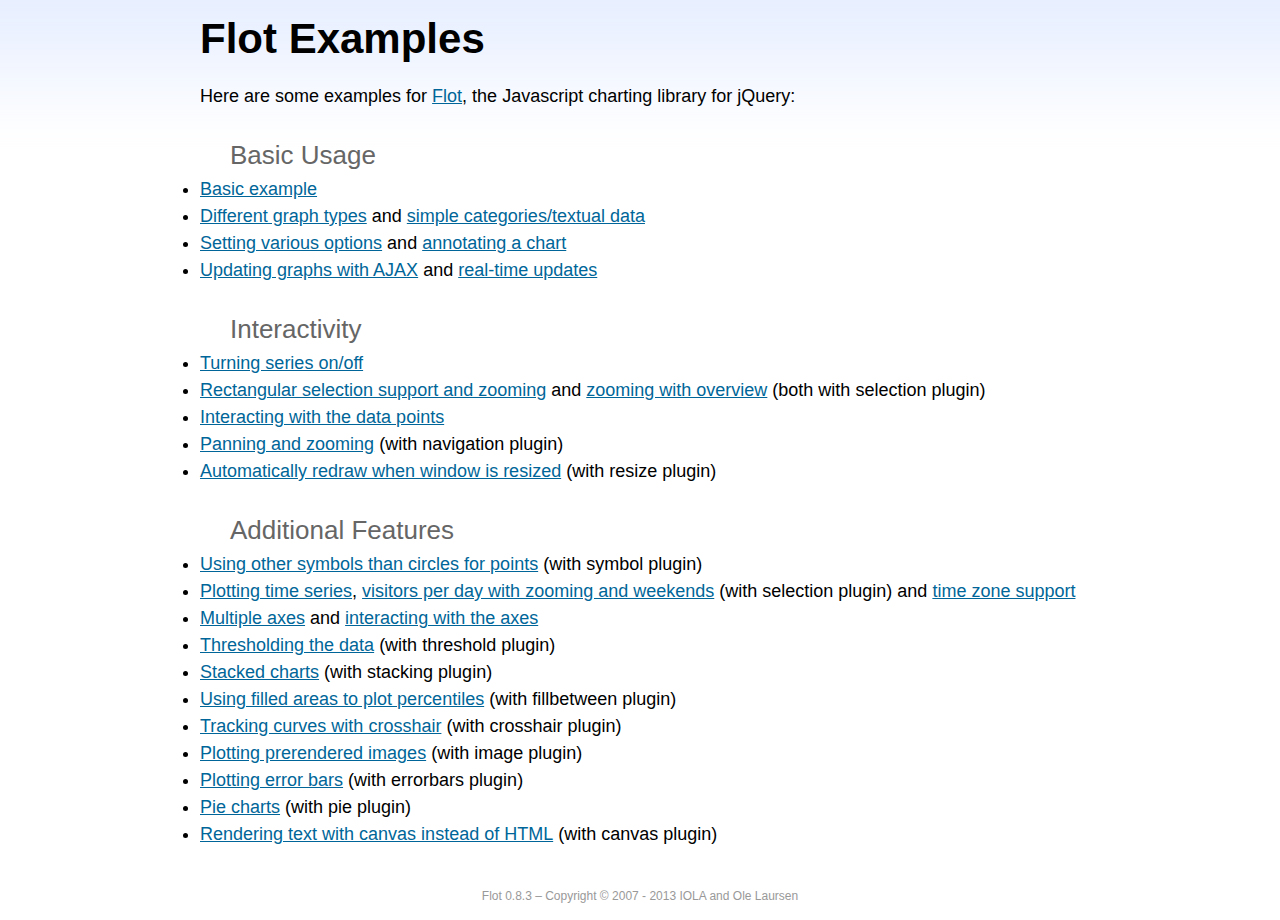
<file: medCV/report/static/libs/flot/examples/index.html>
<!DOCTYPE html PUBLIC "-//W3C//DTD HTML 4.01//EN" "http://www.w3.org/TR/html4/strict.dtd">
<html>
<head>
	<meta http-equiv="Content-Type" content="text/html; charset=utf-8">
	<title>Flot Examples</title>
	<link href="examples.css" rel="stylesheet" type="text/css">
	<style>

	h3 {
		margin-top: 30px;
		margin-bottom: 5px;
	}

	</style>
	<script language="javascript" type="text/javascript" src="../jquery.js"></script>
	<script language="javascript" type="text/javascript" src="../jquery.flot.js"></script>
	<script type="text/javascript">

	$(function() {

		// Add the Flot version string to the footer

		$("#footer").prepend("Flot " + $.plot.version + " &ndash; ");
	});

	</script>
</head>
<body>

	<div id="header">
		<h2>Flot Examples</h2>
	</div>

	<div id="content">

		<p>Here are some examples for <a href="http://www.flotcharts.org">Flot</a>, the Javascript charting library for jQuery:</p>

		<h3>Basic Usage</h3>

		<ul>
			<li><a href="basic-usage/index.html">Basic example</a></li>
			<li><a href="series-types/index.html">Different graph types</a> and <a href="categories/index.html">simple categories/textual data</a></li>
			<li><a href="basic-options/index.html">Setting various options</a> and <a href="annotating/index.html">annotating a chart</a></li>
			<li><a href="ajax/index.html">Updating graphs with AJAX</a> and <a href="realtime/index.html">real-time updates</a></li>
		</ul>

		<h3>Interactivity</h3>

		<ul>
			<li><a href="series-toggle/index.html">Turning series on/off</a></li>
			<li><a href="selection/index.html">Rectangular selection support and zooming</a> and <a href="zooming/index.html">zooming with overview</a> (both with selection plugin)</li>
			<li><a href="interacting/index.html">Interacting with the data points</a></li>
			<li><a href="navigate/index.html">Panning and zooming</a> (with navigation plugin)</li>
			<li><a href="resize/index.html">Automatically redraw when window is resized</a> (with resize plugin)</li>
		</ul>

		<h3>Additional Features</h3>

		<ul>
			<li><a href="symbols/index.html">Using other symbols than circles for points</a> (with symbol plugin)</li>
			<li><a href="axes-time/index.html">Plotting time series</a>, <a href="visitors/index.html">visitors per day with zooming and weekends</a> (with selection plugin) and <a href="axes-time-zones/index.html">time zone support</a></li>
			<li><a href="axes-multiple/index.html">Multiple axes</a> and <a href="axes-interacting/index.html">interacting with the axes</a></li>
			<li><a href="threshold/index.html">Thresholding the data</a> (with threshold plugin)</li>
			<li><a href="stacking/index.html">Stacked charts</a> (with stacking plugin)</li>
			<li><a href="percentiles/index.html">Using filled areas to plot percentiles</a> (with fillbetween plugin)</li>
			<li><a href="tracking/index.html">Tracking curves with crosshair</a> (with crosshair plugin)</li>
			<li><a href="image/index.html">Plotting prerendered images</a> (with image plugin)</li>
			<li><a href="series-errorbars/index.html">Plotting error bars</a> (with errorbars plugin)</li>
			<li><a href="series-pie/index.html">Pie charts</a> (with pie plugin)</li>
			<li><a href="canvas/index.html">Rendering text with canvas instead of HTML</a> (with canvas plugin)</li>
		</ul>

	</div>

	<div id="footer">
		Copyright &copy; 2007 - 2013 IOLA and Ole Laursen
	</div>

</body>
</html>
</file>
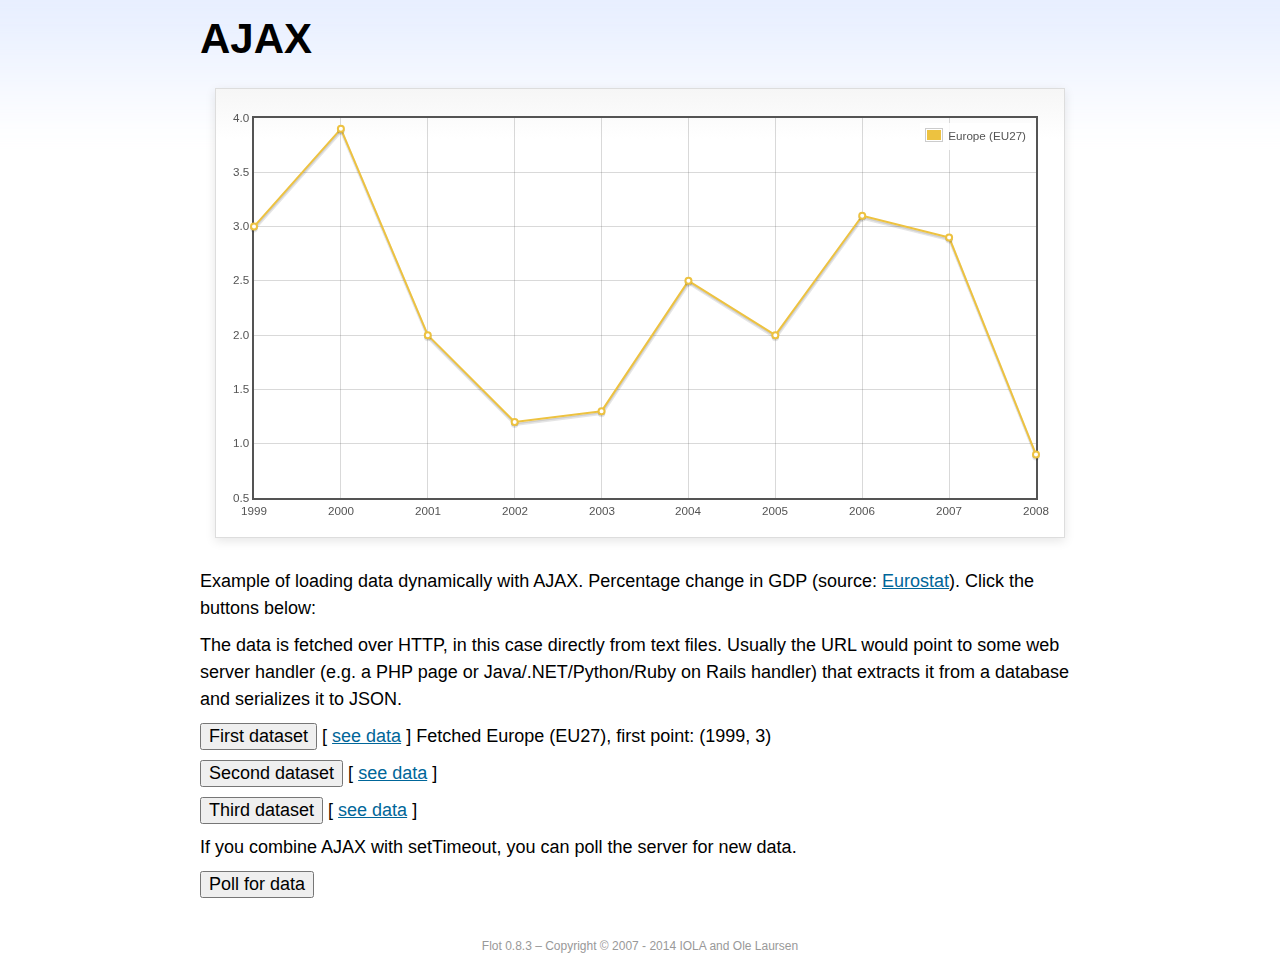
<file: medCV/report/static/libs/flot/examples/ajax/index.html>
<!DOCTYPE html PUBLIC "-//W3C//DTD HTML 4.01//EN" "http://www.w3.org/TR/html4/strict.dtd">
<html>
<head>
	<meta http-equiv="Content-Type" content="text/html; charset=utf-8">
	<title>Flot Examples: AJAX</title>
	<link href="../examples.css" rel="stylesheet" type="text/css">
	<!--[if lte IE 8]><script language="javascript" type="text/javascript" src="../../excanvas.min.js"></script><![endif]-->
	<script language="javascript" type="text/javascript" src="../../jquery.js"></script>
	<script language="javascript" type="text/javascript" src="../../jquery.flot.js"></script>
	<script type="text/javascript">

	$(function() {

		var options = {
			lines: {
				show: true
			},
			points: {
				show: true
			},
			xaxis: {
				tickDecimals: 0,
				tickSize: 1
			}
		};

		var data = [];

		$.plot("#placeholder", data, options);

		// Fetch one series, adding to what we already have

		var alreadyFetched = {};

		$("button.fetchSeries").click(function () {

			var button = $(this);

			// Find the URL in the link right next to us, then fetch the data

			var dataurl = button.siblings("a").attr("href");

			function onDataReceived(series) {

				// Extract the first coordinate pair; jQuery has parsed it, so
				// the data is now just an ordinary JavaScript object

				var firstcoordinate = "(" + series.data[0][0] + ", " + series.data[0][1] + ")";
				button.siblings("span").text("Fetched " + series.label + ", first point: " + firstcoordinate);

				// Push the new data onto our existing data array

				if (!alreadyFetched[series.label]) {
					alreadyFetched[series.label] = true;
					data.push(series);
				}

				$.plot("#placeholder", data, options);
			}

			$.ajax({
				url: dataurl,
				type: "GET",
				dataType: "json",
				success: onDataReceived
			});
		});

		// Initiate a recurring data update

		$("button.dataUpdate").click(function () {

			data = [];
			alreadyFetched = {};

			$.plot("#placeholder", data, options);

			var iteration = 0;

			function fetchData() {

				++iteration;

				function onDataReceived(series) {

					// Load all the data in one pass; if we only got partial
					// data we could merge it with what we already have.

					data = [ series ];
					$.plot("#placeholder", data, options);
				}

				// Normally we call the same URL - a script connected to a
				// database - but in this case we only have static example
				// files, so we need to modify the URL.

				$.ajax({
					url: "data-eu-gdp-growth-" + iteration + ".json",
					type: "GET",
					dataType: "json",
					success: onDataReceived
				});

				if (iteration < 5) {
					setTimeout(fetchData, 1000);
				} else {
					data = [];
					alreadyFetched = {};
				}
			}

			setTimeout(fetchData, 1000);
		});

		// Load the first series by default, so we don't have an empty plot

		$("button.fetchSeries:first").click();

		// Add the Flot version string to the footer

		$("#footer").prepend("Flot " + $.plot.version + " &ndash; ");
	});

	</script>
</head>
<body>

	<div id="header">
		<h2>AJAX</h2>
	</div>

	<div id="content">

		<div class="demo-container">
			<div id="placeholder" class="demo-placeholder"></div>
		</div>

		<p>Example of loading data dynamically with AJAX. Percentage change in GDP (source: <a href="http://epp.eurostat.ec.europa.eu/tgm/table.do?tab=table&init=1&plugin=1&language=en&pcode=tsieb020">Eurostat</a>). Click the buttons below:</p>

		<p>The data is fetched over HTTP, in this case directly from text files. Usually the URL would point to some web server handler (e.g. a PHP page or Java/.NET/Python/Ruby on Rails handler) that extracts it from a database and serializes it to JSON.</p>

		<p>
			<button class="fetchSeries">First dataset</button>
			[ <a href="data-eu-gdp-growth.json">see data</a> ]
			<span></span>
		</p>

		<p>
			<button class="fetchSeries">Second dataset</button>
			[ <a href="data-japan-gdp-growth.json">see data</a> ]
			<span></span>
		</p>

		<p>
			<button class="fetchSeries">Third dataset</button>
			[ <a href="data-usa-gdp-growth.json">see data</a> ]
			<span></span>
		</p>

		<p>If you combine AJAX with setTimeout, you can poll the server for new data.</p>

		<p>
			<button class="dataUpdate">Poll for data</button>
		</p>

	</div>

	<div id="footer">
		Copyright &copy; 2007 - 2014 IOLA and Ole Laursen
	</div>

</body>
</html>
</file>
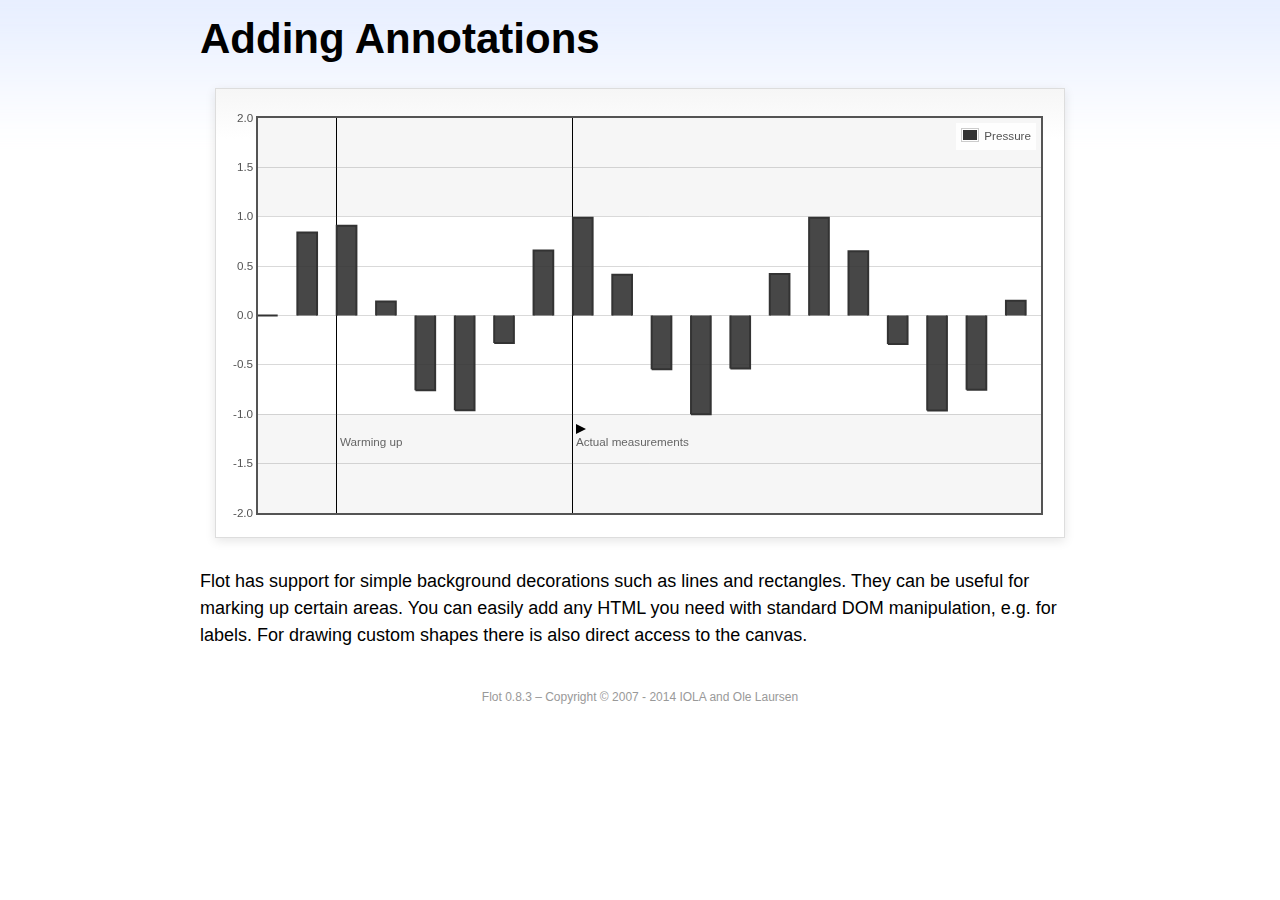
<file: medCV/report/static/libs/flot/examples/annotating/index.html>
<!DOCTYPE html PUBLIC "-//W3C//DTD HTML 4.01//EN" "http://www.w3.org/TR/html4/strict.dtd">
<html>
<head>
	<meta http-equiv="Content-Type" content="text/html; charset=utf-8">
	<title>Flot Examples: Adding Annotations</title>
	<link href="../examples.css" rel="stylesheet" type="text/css">
	<!--[if lte IE 8]><script language="javascript" type="text/javascript" src="../../excanvas.min.js"></script><![endif]-->
	<script language="javascript" type="text/javascript" src="../../jquery.js"></script>
	<script language="javascript" type="text/javascript" src="../../jquery.flot.js"></script>
	<script type="text/javascript">

	$(function() {

		var d1 = [];
		for (var i = 0; i < 20; ++i) {
			d1.push([i, Math.sin(i)]);
		}

		var data = [{ data: d1, label: "Pressure", color: "#333" }];

		var markings = [
			{ color: "#f6f6f6", yaxis: { from: 1 } },
			{ color: "#f6f6f6", yaxis: { to: -1 } },
			{ color: "#000", lineWidth: 1, xaxis: { from: 2, to: 2 } },
			{ color: "#000", lineWidth: 1, xaxis: { from: 8, to: 8 } }
		];

		var placeholder = $("#placeholder");

		var plot = $.plot(placeholder, data, {
			bars: { show: true, barWidth: 0.5, fill: 0.9 },
			xaxis: { ticks: [], autoscaleMargin: 0.02 },
			yaxis: { min: -2, max: 2 },
			grid: { markings: markings }
		});

		var o = plot.pointOffset({ x: 2, y: -1.2});

		// Append it to the placeholder that Flot already uses for positioning

		placeholder.append("<div style='position:absolute;left:" + (o.left + 4) + "px;top:" + o.top + "px;color:#666;font-size:smaller'>Warming up</div>");

		o = plot.pointOffset({ x: 8, y: -1.2});
		placeholder.append("<div style='position:absolute;left:" + (o.left + 4) + "px;top:" + o.top + "px;color:#666;font-size:smaller'>Actual measurements</div>");

		// Draw a little arrow on top of the last label to demonstrate canvas
		// drawing

		var ctx = plot.getCanvas().getContext("2d");
		ctx.beginPath();
		o.left += 4;
		ctx.moveTo(o.left, o.top);
		ctx.lineTo(o.left, o.top - 10);
		ctx.lineTo(o.left + 10, o.top - 5);
		ctx.lineTo(o.left, o.top);
		ctx.fillStyle = "#000";
		ctx.fill();

		// Add the Flot version string to the footer

		$("#footer").prepend("Flot " + $.plot.version + " &ndash; ");
	});

	</script>
</head>
<body>

	<div id="header">
		<h2>Adding Annotations</h2>
	</div>

	<div id="content">

		<div class="demo-container">
			<div id="placeholder" class="demo-placeholder"></div>
		</div>

		<p>Flot has support for simple background decorations such as lines and rectangles. They can be useful for marking up certain areas. You can easily add any HTML you need with standard DOM manipulation, e.g. for labels. For drawing custom shapes there is also direct access to the canvas.</p>

	</div>

	<div id="footer">
		Copyright &copy; 2007 - 2014 IOLA and Ole Laursen
	</div>

</body>
</html>
</file>
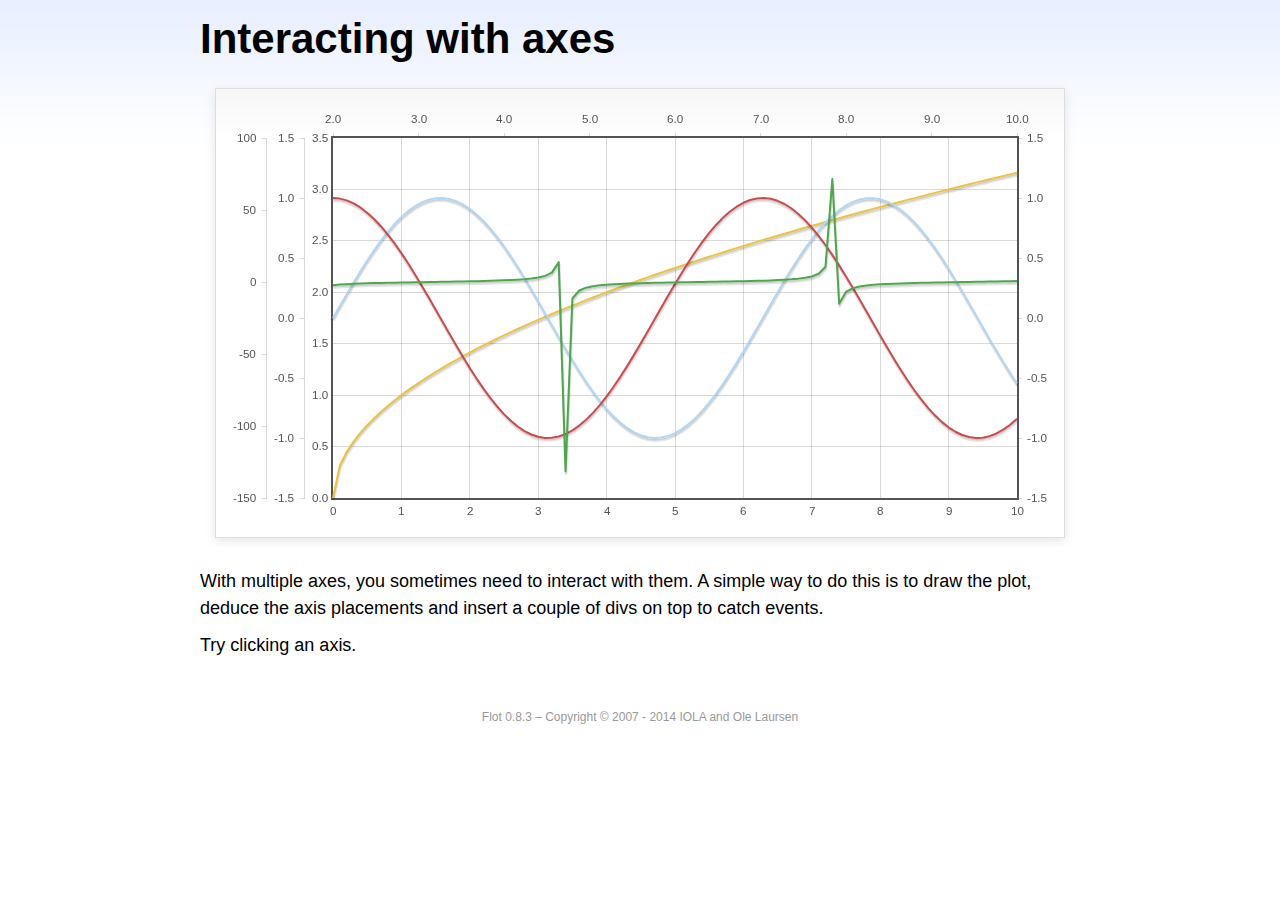
<file: medCV/report/static/libs/flot/examples/axes-interacting/index.html>
<!DOCTYPE html PUBLIC "-//W3C//DTD HTML 4.01//EN" "http://www.w3.org/TR/html4/strict.dtd">
<html>
<head>
	<meta http-equiv="Content-Type" content="text/html; charset=utf-8">
	<title>Flot Examples: Interacting with axes</title>
	<link href="../examples.css" rel="stylesheet" type="text/css">
	<!--[if lte IE 8]><script language="javascript" type="text/javascript" src="../../excanvas.min.js"></script><![endif]-->
	<script language="javascript" type="text/javascript" src="../../jquery.js"></script>
	<script language="javascript" type="text/javascript" src="../../jquery.flot.js"></script>
	<script type="text/javascript">

	$(function() {

		function generate(start, end, fn) {
			var res = [];
			for (var i = 0; i <= 100; ++i) {
				var x = start + i / 100 * (end - start);
				res.push([x, fn(x)]);
			}
			return res;
		}

		var data = [
			{ data: generate(0, 10, function (x) { return Math.sqrt(x);}), xaxis: 1, yaxis:1 },
			{ data: generate(0, 10, function (x) { return Math.sin(x);}), xaxis: 1, yaxis:2 },
			{ data: generate(0, 10, function (x) { return Math.cos(x);}), xaxis: 1, yaxis:3 },
			{ data: generate(2, 10, function (x) { return Math.tan(x);}), xaxis: 2, yaxis: 4 }
		];

		var plot = $.plot("#placeholder", data, {
			xaxes: [
				{ position: 'bottom' },
				{ position: 'top'}
			],
			yaxes: [
				{ position: 'left' },
				{ position: 'left' },
				{ position: 'right' },
				{ position: 'left' }
			]
		});

		// Create a div for each axis

		$.each(plot.getAxes(), function (i, axis) {
			if (!axis.show)
				return;

			var box = axis.box;

			$("<div class='axisTarget' style='position:absolute; left:" + box.left + "px; top:" + box.top + "px; width:" + box.width +  "px; height:" + box.height + "px'></div>")
				.data("axis.direction", axis.direction)
				.data("axis.n", axis.n)
				.css({ backgroundColor: "#f00", opacity: 0, cursor: "pointer" })
				.appendTo(plot.getPlaceholder())
				.hover(
					function () { $(this).css({ opacity: 0.10 }) },
					function () { $(this).css({ opacity: 0 }) }
				)
				.click(function () {
					$("#click").text("You clicked the " + axis.direction + axis.n + "axis!")
				});
		});

		// Add the Flot version string to the footer

		$("#footer").prepend("Flot " + $.plot.version + " &ndash; ");
	});

	</script>
</head>
<body>

	<div id="header">
		<h2>Interacting with axes</h2>
	</div>

	<div id="content">

		<div class="demo-container">
			<div id="placeholder" class="demo-placeholder"></div>
		</div>

		<p>With multiple axes, you sometimes need to interact with them. A simple way to do this is to draw the plot, deduce the axis placements and insert a couple of divs on top to catch events.</p>

		<p>Try clicking an axis.</p>

		<p id="click"></p>

	</div>

	<div id="footer">
		Copyright &copy; 2007 - 2014 IOLA and Ole Laursen
	</div>

</body>
</html>
</file>
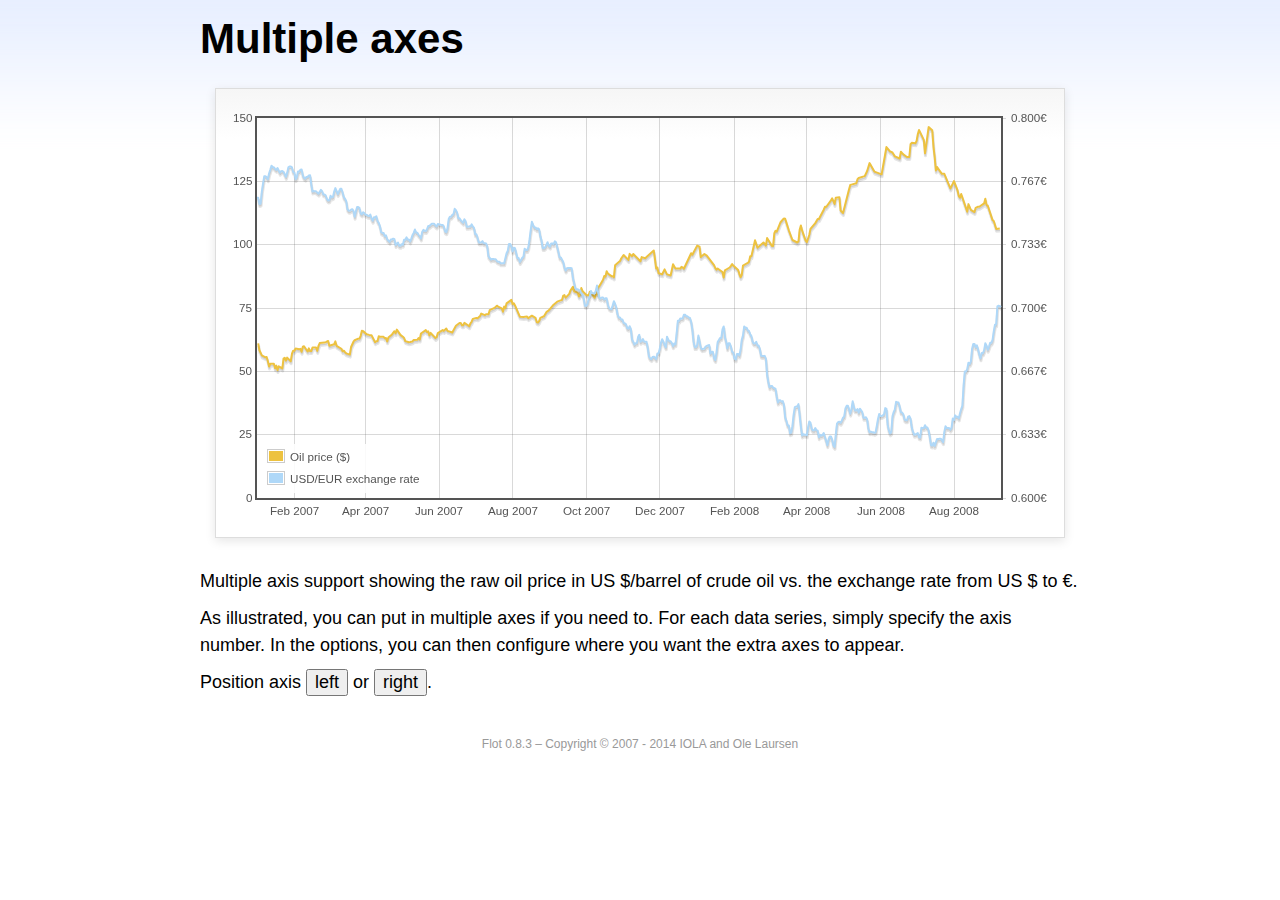
<file: medCV/report/static/libs/flot/examples/axes-multiple/index.html>
<!DOCTYPE html PUBLIC "-//W3C//DTD HTML 4.01//EN" "http://www.w3.org/TR/html4/strict.dtd">
<html>
<head>
	<meta http-equiv="Content-Type" content="text/html; charset=utf-8">
	<title>Flot Examples: Multiple Axes</title>
	<link href="../examples.css" rel="stylesheet" type="text/css">
	<!--[if lte IE 8]><script language="javascript" type="text/javascript" src="../../excanvas.min.js"></script><![endif]-->
	<script language="javascript" type="text/javascript" src="../../jquery.js"></script>
	<script language="javascript" type="text/javascript" src="../../jquery.flot.js"></script>
	<script language="javascript" type="text/javascript" src="../../jquery.flot.time.js"></script>
	<script type="text/javascript">

	$(function() {

		var oilprices = [[1167692400000,61.05], [1167778800000,58.32], [1167865200000,57.35], [1167951600000,56.31], [1168210800000,55.55], [1168297200000,55.64], [1168383600000,54.02], [1168470000000,51.88], [1168556400000,52.99], [1168815600000,52.99], [1168902000000,51.21], [1168988400000,52.24], [1169074800000,50.48], [1169161200000,51.99], [1169420400000,51.13], [1169506800000,55.04], [1169593200000,55.37], [1169679600000,54.23], [1169766000000,55.42], [1170025200000,54.01], [1170111600000,56.97], [1170198000000,58.14], [1170284400000,58.14], [1170370800000,59.02], [1170630000000,58.74], [1170716400000,58.88], [1170802800000,57.71], [1170889200000,59.71], [1170975600000,59.89], [1171234800000,57.81], [1171321200000,59.06], [1171407600000,58.00], [1171494000000,57.99], [1171580400000,59.39], [1171839600000,59.39], [1171926000000,58.07], [1172012400000,60.07], [1172098800000,61.14], [1172444400000,61.39], [1172530800000,61.46], [1172617200000,61.79], [1172703600000,62.00], [1172790000000,60.07], [1173135600000,60.69], [1173222000000,61.82], [1173308400000,60.05], [1173654000000,58.91], [1173740400000,57.93], [1173826800000,58.16], [1173913200000,57.55], [1173999600000,57.11], [1174258800000,56.59], [1174345200000,59.61], [1174518000000,61.69], [1174604400000,62.28], [1174860000000,62.91], [1174946400000,62.93], [1175032800000,64.03], [1175119200000,66.03], [1175205600000,65.87], [1175464800000,64.64], [1175637600000,64.38], [1175724000000,64.28], [1175810400000,64.28], [1176069600000,61.51], [1176156000000,61.89], [1176242400000,62.01], [1176328800000,63.85], [1176415200000,63.63], [1176674400000,63.61], [1176760800000,63.10], [1176847200000,63.13], [1176933600000,61.83], [1177020000000,63.38], [1177279200000,64.58], [1177452000000,65.84], [1177538400000,65.06], [1177624800000,66.46], [1177884000000,64.40], [1178056800000,63.68], [1178143200000,63.19], [1178229600000,61.93], [1178488800000,61.47], [1178575200000,61.55], [1178748000000,61.81], [1178834400000,62.37], [1179093600000,62.46], [1179180000000,63.17], [1179266400000,62.55], [1179352800000,64.94], [1179698400000,66.27], [1179784800000,65.50], [1179871200000,65.77], [1179957600000,64.18], [1180044000000,65.20], [1180389600000,63.15], [1180476000000,63.49], [1180562400000,65.08], [1180908000000,66.30], [1180994400000,65.96], [1181167200000,66.93], [1181253600000,65.98], [1181599200000,65.35], [1181685600000,66.26], [1181858400000,68.00], [1182117600000,69.09], [1182204000000,69.10], [1182290400000,68.19], [1182376800000,68.19], [1182463200000,69.14], [1182722400000,68.19], [1182808800000,67.77], [1182895200000,68.97], [1182981600000,69.57], [1183068000000,70.68], [1183327200000,71.09], [1183413600000,70.92], [1183586400000,71.81], [1183672800000,72.81], [1183932000000,72.19], [1184018400000,72.56], [1184191200000,72.50], [1184277600000,74.15], [1184623200000,75.05], [1184796000000,75.92], [1184882400000,75.57], [1185141600000,74.89], [1185228000000,73.56], [1185314400000,75.57], [1185400800000,74.95], [1185487200000,76.83], [1185832800000,78.21], [1185919200000,76.53], [1186005600000,76.86], [1186092000000,76.00], [1186437600000,71.59], [1186696800000,71.47], [1186956000000,71.62], [1187042400000,71.00], [1187301600000,71.98], [1187560800000,71.12], [1187647200000,69.47], [1187733600000,69.26], [1187820000000,69.83], [1187906400000,71.09], [1188165600000,71.73], [1188338400000,73.36], [1188511200000,74.04], [1188856800000,76.30], [1189116000000,77.49], [1189461600000,78.23], [1189548000000,79.91], [1189634400000,80.09], [1189720800000,79.10], [1189980000000,80.57], [1190066400000,81.93], [1190239200000,83.32], [1190325600000,81.62], [1190584800000,80.95], [1190671200000,79.53], [1190757600000,80.30], [1190844000000,82.88], [1190930400000,81.66], [1191189600000,80.24], [1191276000000,80.05], [1191362400000,79.94], [1191448800000,81.44], [1191535200000,81.22], [1191794400000,79.02], [1191880800000,80.26], [1191967200000,80.30], [1192053600000,83.08], [1192140000000,83.69], [1192399200000,86.13], [1192485600000,87.61], [1192572000000,87.40], [1192658400000,89.47], [1192744800000,88.60], [1193004000000,87.56], [1193090400000,87.56], [1193176800000,87.10], [1193263200000,91.86], [1193612400000,93.53], [1193698800000,94.53], [1193871600000,95.93], [1194217200000,93.98], [1194303600000,96.37], [1194476400000,95.46], [1194562800000,96.32], [1195081200000,93.43], [1195167600000,95.10], [1195426800000,94.64], [1195513200000,95.10], [1196031600000,97.70], [1196118000000,94.42], [1196204400000,90.62], [1196290800000,91.01], [1196377200000,88.71], [1196636400000,88.32], [1196809200000,90.23], [1196982000000,88.28], [1197241200000,87.86], [1197327600000,90.02], [1197414000000,92.25], [1197586800000,90.63], [1197846000000,90.63], [1197932400000,90.49], [1198018800000,91.24], [1198105200000,91.06], [1198191600000,90.49], [1198710000000,96.62], [1198796400000,96.00], [1199142000000,99.62], [1199314800000,99.18], [1199401200000,95.09], [1199660400000,96.33], [1199833200000,95.67], [1200351600000,91.90], [1200438000000,90.84], [1200524400000,90.13], [1200610800000,90.57], [1200956400000,89.21], [1201042800000,86.99], [1201129200000,89.85], [1201474800000,90.99], [1201561200000,91.64], [1201647600000,92.33], [1201734000000,91.75], [1202079600000,90.02], [1202166000000,88.41], [1202252400000,87.14], [1202338800000,88.11], [1202425200000,91.77], [1202770800000,92.78], [1202857200000,93.27], [1202943600000,95.46], [1203030000000,95.46], [1203289200000,101.74], [1203462000000,98.81], [1203894000000,100.88], [1204066800000,99.64], [1204153200000,102.59], [1204239600000,101.84], [1204498800000,99.52], [1204585200000,99.52], [1204671600000,104.52], [1204758000000,105.47], [1204844400000,105.15], [1205103600000,108.75], [1205276400000,109.92], [1205362800000,110.33], [1205449200000,110.21], [1205708400000,105.68], [1205967600000,101.84], [1206313200000,100.86], [1206399600000,101.22], [1206486000000,105.90], [1206572400000,107.58], [1206658800000,105.62], [1206914400000,101.58], [1207000800000,100.98], [1207173600000,103.83], [1207260000000,106.23], [1207605600000,108.50], [1207778400000,110.11], [1207864800000,110.14], [1208210400000,113.79], [1208296800000,114.93], [1208383200000,114.86], [1208728800000,117.48], [1208815200000,118.30], [1208988000000,116.06], [1209074400000,118.52], [1209333600000,118.75], [1209420000000,113.46], [1209592800000,112.52], [1210024800000,121.84], [1210111200000,123.53], [1210197600000,123.69], [1210543200000,124.23], [1210629600000,125.80], [1210716000000,126.29], [1211148000000,127.05], [1211320800000,129.07], [1211493600000,132.19], [1211839200000,128.85], [1212357600000,127.76], [1212703200000,138.54], [1212962400000,136.80], [1213135200000,136.38], [1213308000000,134.86], [1213653600000,134.01], [1213740000000,136.68], [1213912800000,135.65], [1214172000000,134.62], [1214258400000,134.62], [1214344800000,134.62], [1214431200000,139.64], [1214517600000,140.21], [1214776800000,140.00], [1214863200000,140.97], [1214949600000,143.57], [1215036000000,145.29], [1215381600000,141.37], [1215468000000,136.04], [1215727200000,146.40], [1215986400000,145.18], [1216072800000,138.74], [1216159200000,134.60], [1216245600000,129.29], [1216332000000,130.65], [1216677600000,127.95], [1216850400000,127.95], [1217282400000,122.19], [1217455200000,124.08], [1217541600000,125.10], [1217800800000,121.41], [1217887200000,119.17], [1217973600000,118.58], [1218060000000,120.02], [1218405600000,114.45], [1218492000000,113.01], [1218578400000,116.00], [1218751200000,113.77], [1219010400000,112.87], [1219096800000,114.53], [1219269600000,114.98], [1219356000000,114.98], [1219701600000,116.27], [1219788000000,118.15], [1219874400000,115.59], [1219960800000,115.46], [1220306400000,109.71], [1220392800000,109.35], [1220565600000,106.23], [1220824800000,106.34]];

		var exchangerates = [[1167606000000,0.7580], [1167692400000,0.7580], [1167778800000,0.75470], [1167865200000,0.75490], [1167951600000,0.76130], [1168038000000,0.76550], [1168124400000,0.76930], [1168210800000,0.76940], [1168297200000,0.76880], [1168383600000,0.76780], [1168470000000,0.77080], [1168556400000,0.77270], [1168642800000,0.77490], [1168729200000,0.77410], [1168815600000,0.77410], [1168902000000,0.77320], [1168988400000,0.77270], [1169074800000,0.77370], [1169161200000,0.77240], [1169247600000,0.77120], [1169334000000,0.7720], [1169420400000,0.77210], [1169506800000,0.77170], [1169593200000,0.77040], [1169679600000,0.7690], [1169766000000,0.77110], [1169852400000,0.7740], [1169938800000,0.77450], [1170025200000,0.77450], [1170111600000,0.7740], [1170198000000,0.77160], [1170284400000,0.77130], [1170370800000,0.76780], [1170457200000,0.76880], [1170543600000,0.77180], [1170630000000,0.77180], [1170716400000,0.77280], [1170802800000,0.77290], [1170889200000,0.76980], [1170975600000,0.76850], [1171062000000,0.76810], [1171148400000,0.7690], [1171234800000,0.7690], [1171321200000,0.76980], [1171407600000,0.76990], [1171494000000,0.76510], [1171580400000,0.76130], [1171666800000,0.76160], [1171753200000,0.76140], [1171839600000,0.76140], [1171926000000,0.76070], [1172012400000,0.76020], [1172098800000,0.76110], [1172185200000,0.76220], [1172271600000,0.76150], [1172358000000,0.75980], [1172444400000,0.75980], [1172530800000,0.75920], [1172617200000,0.75730], [1172703600000,0.75660], [1172790000000,0.75670], [1172876400000,0.75910], [1172962800000,0.75820], [1173049200000,0.75850], [1173135600000,0.76130], [1173222000000,0.76310], [1173308400000,0.76150], [1173394800000,0.760], [1173481200000,0.76130], [1173567600000,0.76270], [1173654000000,0.76270], [1173740400000,0.76080], [1173826800000,0.75830], [1173913200000,0.75750], [1173999600000,0.75620], [1174086000000,0.7520], [1174172400000,0.75120], [1174258800000,0.75120], [1174345200000,0.75170], [1174431600000,0.7520], [1174518000000,0.75110], [1174604400000,0.7480], [1174690800000,0.75090], [1174777200000,0.75310], [1174860000000,0.75310], [1174946400000,0.75270], [1175032800000,0.74980], [1175119200000,0.74930], [1175205600000,0.75040], [1175292000000,0.750], [1175378400000,0.74910], [1175464800000,0.74910], [1175551200000,0.74850], [1175637600000,0.74840], [1175724000000,0.74920], [1175810400000,0.74710], [1175896800000,0.74590], [1175983200000,0.74770], [1176069600000,0.74770], [1176156000000,0.74830], [1176242400000,0.74580], [1176328800000,0.74480], [1176415200000,0.7430], [1176501600000,0.73990], [1176588000000,0.73950], [1176674400000,0.73950], [1176760800000,0.73780], [1176847200000,0.73820], [1176933600000,0.73620], [1177020000000,0.73550], [1177106400000,0.73480], [1177192800000,0.73610], [1177279200000,0.73610], [1177365600000,0.73650], [1177452000000,0.73620], [1177538400000,0.73310], [1177624800000,0.73390], [1177711200000,0.73440], [1177797600000,0.73270], [1177884000000,0.73270], [1177970400000,0.73360], [1178056800000,0.73330], [1178143200000,0.73590], [1178229600000,0.73590], [1178316000000,0.73720], [1178402400000,0.7360], [1178488800000,0.7360], [1178575200000,0.7350], [1178661600000,0.73650], [1178748000000,0.73840], [1178834400000,0.73950], [1178920800000,0.74130], [1179007200000,0.73970], [1179093600000,0.73960], [1179180000000,0.73850], [1179266400000,0.73780], [1179352800000,0.73660], [1179439200000,0.740], [1179525600000,0.74110], [1179612000000,0.74060], [1179698400000,0.74050], [1179784800000,0.74140], [1179871200000,0.74310], [1179957600000,0.74310], [1180044000000,0.74380], [1180130400000,0.74430], [1180216800000,0.74430], [1180303200000,0.74430], [1180389600000,0.74340], [1180476000000,0.74290], [1180562400000,0.74420], [1180648800000,0.7440], [1180735200000,0.74390], [1180821600000,0.74370], [1180908000000,0.74370], [1180994400000,0.74290], [1181080800000,0.74030], [1181167200000,0.73990], [1181253600000,0.74180], [1181340000000,0.74680], [1181426400000,0.7480], [1181512800000,0.7480], [1181599200000,0.7490], [1181685600000,0.74940], [1181772000000,0.75220], [1181858400000,0.75150], [1181944800000,0.75020], [1182031200000,0.74720], [1182117600000,0.74720], [1182204000000,0.74620], [1182290400000,0.74550], [1182376800000,0.74490], [1182463200000,0.74670], [1182549600000,0.74580], [1182636000000,0.74270], [1182722400000,0.74270], [1182808800000,0.7430], [1182895200000,0.74290], [1182981600000,0.7440], [1183068000000,0.7430], [1183154400000,0.74220], [1183240800000,0.73880], [1183327200000,0.73880], [1183413600000,0.73690], [1183500000000,0.73450], [1183586400000,0.73450], [1183672800000,0.73450], [1183759200000,0.73520], [1183845600000,0.73410], [1183932000000,0.73410], [1184018400000,0.7340], [1184104800000,0.73240], [1184191200000,0.72720], [1184277600000,0.72640], [1184364000000,0.72550], [1184450400000,0.72580], [1184536800000,0.72580], [1184623200000,0.72560], [1184709600000,0.72570], [1184796000000,0.72470], [1184882400000,0.72430], [1184968800000,0.72440], [1185055200000,0.72350], [1185141600000,0.72350], [1185228000000,0.72350], [1185314400000,0.72350], [1185400800000,0.72620], [1185487200000,0.72880], [1185573600000,0.73010], [1185660000000,0.73370], [1185746400000,0.73370], [1185832800000,0.73240], [1185919200000,0.72970], [1186005600000,0.73170], [1186092000000,0.73150], [1186178400000,0.72880], [1186264800000,0.72630], [1186351200000,0.72630], [1186437600000,0.72420], [1186524000000,0.72530], [1186610400000,0.72640], [1186696800000,0.7270], [1186783200000,0.73120], [1186869600000,0.73050], [1186956000000,0.73050], [1187042400000,0.73180], [1187128800000,0.73580], [1187215200000,0.74090], [1187301600000,0.74540], [1187388000000,0.74370], [1187474400000,0.74240], [1187560800000,0.74240], [1187647200000,0.74150], [1187733600000,0.74190], [1187820000000,0.74140], [1187906400000,0.73770], [1187992800000,0.73550], [1188079200000,0.73150], [1188165600000,0.73150], [1188252000000,0.7320], [1188338400000,0.73320], [1188424800000,0.73460], [1188511200000,0.73280], [1188597600000,0.73230], [1188684000000,0.7340], [1188770400000,0.7340], [1188856800000,0.73360], [1188943200000,0.73510], [1189029600000,0.73460], [1189116000000,0.73210], [1189202400000,0.72940], [1189288800000,0.72660], [1189375200000,0.72660], [1189461600000,0.72540], [1189548000000,0.72420], [1189634400000,0.72130], [1189720800000,0.71970], [1189807200000,0.72090], [1189893600000,0.7210], [1189980000000,0.7210], [1190066400000,0.7210], [1190152800000,0.72090], [1190239200000,0.71590], [1190325600000,0.71330], [1190412000000,0.71050], [1190498400000,0.70990], [1190584800000,0.70990], [1190671200000,0.70930], [1190757600000,0.70930], [1190844000000,0.70760], [1190930400000,0.7070], [1191016800000,0.70490], [1191103200000,0.70120], [1191189600000,0.70110], [1191276000000,0.70190], [1191362400000,0.70460], [1191448800000,0.70630], [1191535200000,0.70890], [1191621600000,0.70770], [1191708000000,0.70770], [1191794400000,0.70770], [1191880800000,0.70910], [1191967200000,0.71180], [1192053600000,0.70790], [1192140000000,0.70530], [1192226400000,0.7050], [1192312800000,0.70550], [1192399200000,0.70550], [1192485600000,0.70450], [1192572000000,0.70510], [1192658400000,0.70510], [1192744800000,0.70170], [1192831200000,0.70], [1192917600000,0.69950], [1193004000000,0.69940], [1193090400000,0.70140], [1193176800000,0.70360], [1193263200000,0.70210], [1193349600000,0.70020], [1193436000000,0.69670], [1193522400000,0.6950], [1193612400000,0.6950], [1193698800000,0.69390], [1193785200000,0.6940], [1193871600000,0.69220], [1193958000000,0.69190], [1194044400000,0.69140], [1194130800000,0.68940], [1194217200000,0.68910], [1194303600000,0.69040], [1194390000000,0.6890], [1194476400000,0.68340], [1194562800000,0.68230], [1194649200000,0.68070], [1194735600000,0.68150], [1194822000000,0.68150], [1194908400000,0.68470], [1194994800000,0.68590], [1195081200000,0.68220], [1195167600000,0.68270], [1195254000000,0.68370], [1195340400000,0.68230], [1195426800000,0.68220], [1195513200000,0.68220], [1195599600000,0.67920], [1195686000000,0.67460], [1195772400000,0.67350], [1195858800000,0.67310], [1195945200000,0.67420], [1196031600000,0.67440], [1196118000000,0.67390], [1196204400000,0.67310], [1196290800000,0.67610], [1196377200000,0.67610], [1196463600000,0.67850], [1196550000000,0.68180], [1196636400000,0.68360], [1196722800000,0.68230], [1196809200000,0.68050], [1196895600000,0.67930], [1196982000000,0.68490], [1197068400000,0.68330], [1197154800000,0.68250], [1197241200000,0.68250], [1197327600000,0.68160], [1197414000000,0.67990], [1197500400000,0.68130], [1197586800000,0.68090], [1197673200000,0.68680], [1197759600000,0.69330], [1197846000000,0.69330], [1197932400000,0.69450], [1198018800000,0.69440], [1198105200000,0.69460], [1198191600000,0.69640], [1198278000000,0.69650], [1198364400000,0.69560], [1198450800000,0.69560], [1198537200000,0.6950], [1198623600000,0.69480], [1198710000000,0.69280], [1198796400000,0.68870], [1198882800000,0.68240], [1198969200000,0.67940], [1199055600000,0.67940], [1199142000000,0.68030], [1199228400000,0.68550], [1199314800000,0.68240], [1199401200000,0.67910], [1199487600000,0.67830], [1199574000000,0.67850], [1199660400000,0.67850], [1199746800000,0.67970], [1199833200000,0.680], [1199919600000,0.68030], [1200006000000,0.68050], [1200092400000,0.6760], [1200178800000,0.6770], [1200265200000,0.6770], [1200351600000,0.67360], [1200438000000,0.67260], [1200524400000,0.67640], [1200610800000,0.68210], [1200697200000,0.68310], [1200783600000,0.68420], [1200870000000,0.68420], [1200956400000,0.68870], [1201042800000,0.69030], [1201129200000,0.68480], [1201215600000,0.68240], [1201302000000,0.67880], [1201388400000,0.68140], [1201474800000,0.68140], [1201561200000,0.67970], [1201647600000,0.67690], [1201734000000,0.67650], [1201820400000,0.67330], [1201906800000,0.67290], [1201993200000,0.67580], [1202079600000,0.67580], [1202166000000,0.6750], [1202252400000,0.6780], [1202338800000,0.68330], [1202425200000,0.68560], [1202511600000,0.69030], [1202598000000,0.68960], [1202684400000,0.68960], [1202770800000,0.68820], [1202857200000,0.68790], [1202943600000,0.68620], [1203030000000,0.68520], [1203116400000,0.68230], [1203202800000,0.68130], [1203289200000,0.68130], [1203375600000,0.68220], [1203462000000,0.68020], [1203548400000,0.68020], [1203634800000,0.67840], [1203721200000,0.67480], [1203807600000,0.67470], [1203894000000,0.67470], [1203980400000,0.67480], [1204066800000,0.67330], [1204153200000,0.6650], [1204239600000,0.66110], [1204326000000,0.65830], [1204412400000,0.6590], [1204498800000,0.6590], [1204585200000,0.65810], [1204671600000,0.65780], [1204758000000,0.65740], [1204844400000,0.65320], [1204930800000,0.65020], [1205017200000,0.65140], [1205103600000,0.65140], [1205190000000,0.65070], [1205276400000,0.6510], [1205362800000,0.64890], [1205449200000,0.64240], [1205535600000,0.64060], [1205622000000,0.63820], [1205708400000,0.63820], [1205794800000,0.63410], [1205881200000,0.63440], [1205967600000,0.63780], [1206054000000,0.64390], [1206140400000,0.64780], [1206226800000,0.64810], [1206313200000,0.64810], [1206399600000,0.64940], [1206486000000,0.64380], [1206572400000,0.63770], [1206658800000,0.63290], [1206745200000,0.63360], [1206831600000,0.63330], [1206914400000,0.63330], [1207000800000,0.6330], [1207087200000,0.63710], [1207173600000,0.64030], [1207260000000,0.63960], [1207346400000,0.63640], [1207432800000,0.63560], [1207519200000,0.63560], [1207605600000,0.63680], [1207692000000,0.63570], [1207778400000,0.63540], [1207864800000,0.6320], [1207951200000,0.63320], [1208037600000,0.63280], [1208124000000,0.63310], [1208210400000,0.63420], [1208296800000,0.63210], [1208383200000,0.63020], [1208469600000,0.62780], [1208556000000,0.63080], [1208642400000,0.63240], [1208728800000,0.63240], [1208815200000,0.63070], [1208901600000,0.62770], [1208988000000,0.62690], [1209074400000,0.63350], [1209160800000,0.63920], [1209247200000,0.640], [1209333600000,0.64010], [1209420000000,0.63960], [1209506400000,0.64070], [1209592800000,0.64230], [1209679200000,0.64290], [1209765600000,0.64720], [1209852000000,0.64850], [1209938400000,0.64860], [1210024800000,0.64670], [1210111200000,0.64440], [1210197600000,0.64670], [1210284000000,0.65090], [1210370400000,0.64780], [1210456800000,0.64610], [1210543200000,0.64610], [1210629600000,0.64680], [1210716000000,0.64490], [1210802400000,0.6470], [1210888800000,0.64610], [1210975200000,0.64520], [1211061600000,0.64220], [1211148000000,0.64220], [1211234400000,0.64250], [1211320800000,0.64140], [1211407200000,0.63660], [1211493600000,0.63460], [1211580000000,0.6350], [1211666400000,0.63460], [1211752800000,0.63460], [1211839200000,0.63430], [1211925600000,0.63460], [1212012000000,0.63790], [1212098400000,0.64160], [1212184800000,0.64420], [1212271200000,0.64310], [1212357600000,0.64310], [1212444000000,0.64350], [1212530400000,0.6440], [1212616800000,0.64730], [1212703200000,0.64690], [1212789600000,0.63860], [1212876000000,0.63560], [1212962400000,0.6340], [1213048800000,0.63460], [1213135200000,0.6430], [1213221600000,0.64520], [1213308000000,0.64670], [1213394400000,0.65060], [1213480800000,0.65040], [1213567200000,0.65030], [1213653600000,0.64810], [1213740000000,0.64510], [1213826400000,0.6450], [1213912800000,0.64410], [1213999200000,0.64140], [1214085600000,0.64090], [1214172000000,0.64090], [1214258400000,0.64280], [1214344800000,0.64310], [1214431200000,0.64180], [1214517600000,0.63710], [1214604000000,0.63490], [1214690400000,0.63330], [1214776800000,0.63340], [1214863200000,0.63380], [1214949600000,0.63420], [1215036000000,0.6320], [1215122400000,0.63180], [1215208800000,0.6370], [1215295200000,0.63680], [1215381600000,0.63680], [1215468000000,0.63830], [1215554400000,0.63710], [1215640800000,0.63710], [1215727200000,0.63550], [1215813600000,0.6320], [1215900000000,0.62770], [1215986400000,0.62760], [1216072800000,0.62910], [1216159200000,0.62740], [1216245600000,0.62930], [1216332000000,0.63110], [1216418400000,0.6310], [1216504800000,0.63120], [1216591200000,0.63120], [1216677600000,0.63040], [1216764000000,0.62940], [1216850400000,0.63480], [1216936800000,0.63780], [1217023200000,0.63680], [1217109600000,0.63680], [1217196000000,0.63680], [1217282400000,0.6360], [1217368800000,0.6370], [1217455200000,0.64180], [1217541600000,0.64110], [1217628000000,0.64350], [1217714400000,0.64270], [1217800800000,0.64270], [1217887200000,0.64190], [1217973600000,0.64460], [1218060000000,0.64680], [1218146400000,0.64870], [1218232800000,0.65940], [1218319200000,0.66660], [1218405600000,0.66660], [1218492000000,0.66780], [1218578400000,0.67120], [1218664800000,0.67050], [1218751200000,0.67180], [1218837600000,0.67840], [1218924000000,0.68110], [1219010400000,0.68110], [1219096800000,0.67940], [1219183200000,0.68040], [1219269600000,0.67810], [1219356000000,0.67560], [1219442400000,0.67350], [1219528800000,0.67630], [1219615200000,0.67620], [1219701600000,0.67770], [1219788000000,0.68150], [1219874400000,0.68020], [1219960800000,0.6780], [1220047200000,0.67960], [1220133600000,0.68170], [1220220000000,0.68170], [1220306400000,0.68320], [1220392800000,0.68770], [1220479200000,0.69120], [1220565600000,0.69140], [1220652000000,0.70090], [1220738400000,0.70120], [1220824800000,0.7010], [1220911200000,0.70050]];

		function euroFormatter(v, axis) {
			return v.toFixed(axis.tickDecimals) + "€";
		}

		function doPlot(position) {
			$.plot("#placeholder", [
				{ data: oilprices, label: "Oil price ($)" },
				{ data: exchangerates, label: "USD/EUR exchange rate", yaxis: 2 }
			], {
				xaxes: [ { mode: "time" } ],
				yaxes: [ { min: 0 }, {
					// align if we are to the right
					alignTicksWithAxis: position == "right" ? 1 : null,
					position: position,
					tickFormatter: euroFormatter
				} ],
				legend: { position: "sw" }
			});
		}

		doPlot("right");

		$("button").click(function () {
			doPlot($(this).text());
		});

		// Add the Flot version string to the footer

		$("#footer").prepend("Flot " + $.plot.version + " &ndash; ");
	});

	</script>
</head>
<body>

	<div id="header">
		<h2>Multiple axes</h2>
	</div>

	<div id="content">

		<div class="demo-container">
			<div id="placeholder" class="demo-placeholder"></div>
		</div>

		<p>Multiple axis support showing the raw oil price in US $/barrel of crude oil vs. the exchange rate from US $ to €.</p>

		<p>As illustrated, you can put in multiple axes if you need to. For each data series, simply specify the axis number. In the options, you can then configure where you want the extra axes to appear.</p>

		<p>Position axis <button>left</button> or <button>right</button>.</p>

	</div>

	<div id="footer">
		Copyright &copy; 2007 - 2014 IOLA and Ole Laursen
	</div>

</body>
</html>
</file>
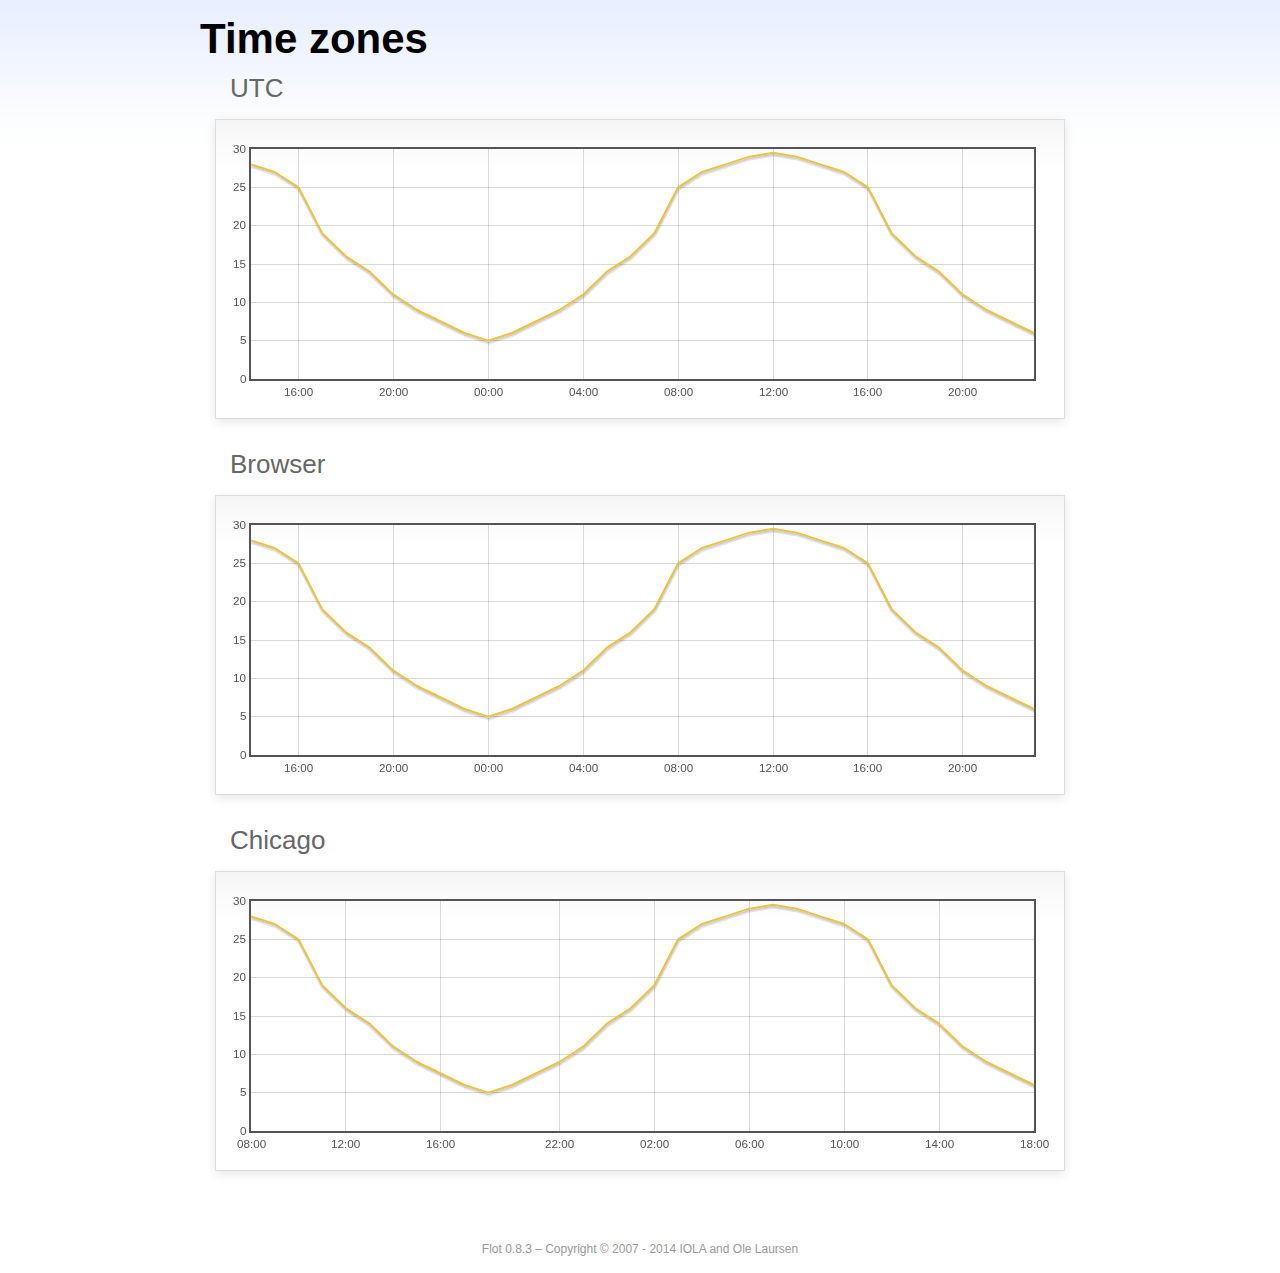
<file: medCV/report/static/libs/flot/examples/axes-time-zones/index.html>
<!DOCTYPE html PUBLIC "-//W3C//DTD HTML 4.01//EN" "http://www.w3.org/TR/html4/strict.dtd">
<html>
<head>
	<meta http-equiv="Content-Type" content="text/html; charset=utf-8">
	<title>Flot Examples: Time zones</title>
	<link href="../examples.css" rel="stylesheet" type="text/css">
	<!--[if lte IE 8]><script language="javascript" type="text/javascript" src="../../excanvas.min.js"></script><![endif]-->
	<script language="javascript" type="text/javascript" src="../../jquery.js"></script>
	<script language="javascript" type="text/javascript" src="../../jquery.flot.js"></script>
	<script language="javascript" type="text/javascript" src="../../jquery.flot.time.js"></script>
	<script language="javascript" type="text/javascript" src="date.js"></script>
	<script type="text/javascript">

	$(function() {

		timezoneJS.timezone.zoneFileBasePath = "tz";
		timezoneJS.timezone.defaultZoneFile = [];
		timezoneJS.timezone.init({async: false});

		var d = [
			[Date.UTC(2011, 2, 12, 14, 0, 0), 28],
			[Date.UTC(2011, 2, 12, 15, 0, 0), 27],
			[Date.UTC(2011, 2, 12, 16, 0, 0), 25],
			[Date.UTC(2011, 2, 12, 17, 0, 0), 19],
			[Date.UTC(2011, 2, 12, 18, 0, 0), 16],
			[Date.UTC(2011, 2, 12, 19, 0, 0), 14],
			[Date.UTC(2011, 2, 12, 20, 0, 0), 11],
			[Date.UTC(2011, 2, 12, 21, 0, 0), 9],
			[Date.UTC(2011, 2, 12, 22, 0, 0), 7.5],
			[Date.UTC(2011, 2, 12, 23, 0, 0), 6],
			[Date.UTC(2011, 2, 13, 0, 0, 0), 5],
			[Date.UTC(2011, 2, 13, 1, 0, 0), 6],
			[Date.UTC(2011, 2, 13, 2, 0, 0), 7.5],
			[Date.UTC(2011, 2, 13, 3, 0, 0), 9],
			[Date.UTC(2011, 2, 13, 4, 0, 0), 11],
			[Date.UTC(2011, 2, 13, 5, 0, 0), 14],
			[Date.UTC(2011, 2, 13, 6, 0, 0), 16],
			[Date.UTC(2011, 2, 13, 7, 0, 0), 19],
			[Date.UTC(2011, 2, 13, 8, 0, 0), 25],
			[Date.UTC(2011, 2, 13, 9, 0, 0), 27],
			[Date.UTC(2011, 2, 13, 10, 0, 0), 28],
			[Date.UTC(2011, 2, 13, 11, 0, 0), 29],
			[Date.UTC(2011, 2, 13, 12, 0, 0), 29.5],
			[Date.UTC(2011, 2, 13, 13, 0, 0), 29],
			[Date.UTC(2011, 2, 13, 14, 0, 0), 28],
			[Date.UTC(2011, 2, 13, 15, 0, 0), 27],
			[Date.UTC(2011, 2, 13, 16, 0, 0), 25],
			[Date.UTC(2011, 2, 13, 17, 0, 0), 19],
			[Date.UTC(2011, 2, 13, 18, 0, 0), 16],
			[Date.UTC(2011, 2, 13, 19, 0, 0), 14],
			[Date.UTC(2011, 2, 13, 20, 0, 0), 11],
			[Date.UTC(2011, 2, 13, 21, 0, 0), 9],
			[Date.UTC(2011, 2, 13, 22, 0, 0), 7.5],
			[Date.UTC(2011, 2, 13, 23, 0, 0), 6]
		];

		var plot = $.plot("#placeholderUTC", [d], {
			xaxis: {
				mode: "time"
			}
		});

		var plot = $.plot("#placeholderLocal", [d], {
			xaxis: {
				mode: "time",
				timezone: "browser"
			}
		});

		var plot = $.plot("#placeholderChicago", [d], {
			xaxis: {
				mode: "time",
				timezone: "America/Chicago"
			}
		});

		// Add the Flot version string to the footer

		$("#footer").prepend("Flot " + $.plot.version + " &ndash; ");
	});

	</script>
</head>
<body>

	<div id="header">
		<h2>Time zones</h2>
	</div>

	<div id="content">

		<h3>UTC</h3>
		<div class="demo-container" style="height: 300px;">
			<div id="placeholderUTC" class="demo-placeholder"></div>
		</div>

		<h3>Browser</h3>
		<div class="demo-container" style="height: 300px;">
			<div id="placeholderLocal" class="demo-placeholder"></div>
		</div>

		<h3>Chicago</h3>
		<div class="demo-container" style="height: 300px;">
			<div id="placeholderChicago" class="demo-placeholder"></div>
		</div>

	</div>

	<div id="footer">
		Copyright &copy; 2007 - 2014 IOLA and Ole Laursen
	</div>

</body>
</html>
</file>
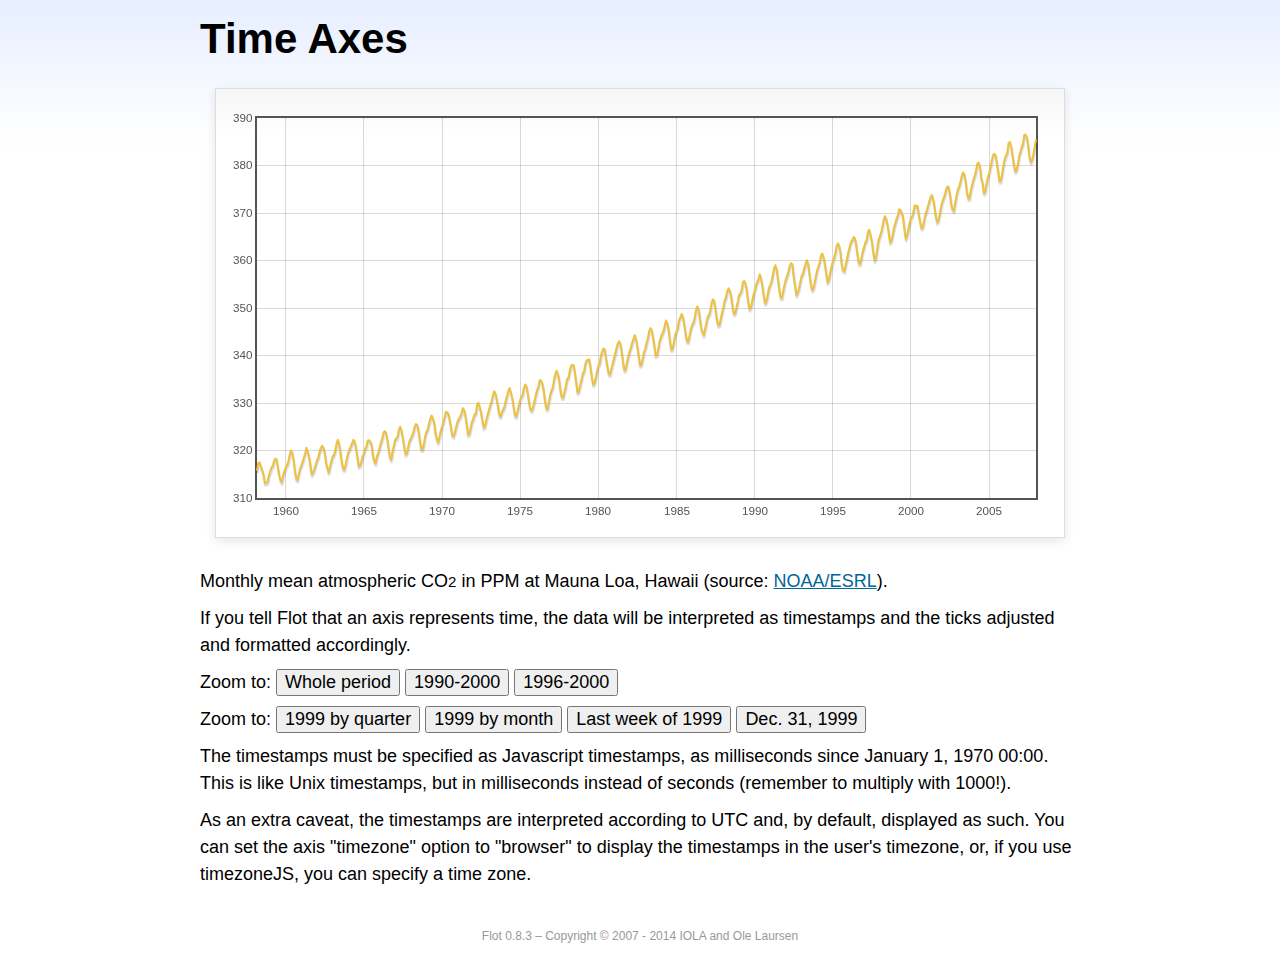
<file: medCV/report/static/libs/flot/examples/axes-time/index.html>
<!DOCTYPE html PUBLIC "-//W3C//DTD HTML 4.01//EN" "http://www.w3.org/TR/html4/strict.dtd">
<html>
<head>
	<meta http-equiv="Content-Type" content="text/html; charset=utf-8">
	<title>Flot Examples: Time Axes</title>
	<link href="../examples.css" rel="stylesheet" type="text/css">
	<!--[if lte IE 8]><script language="javascript" type="text/javascript" src="../../excanvas.min.js"></script><![endif]-->
	<script language="javascript" type="text/javascript" src="../../jquery.js"></script>
	<script language="javascript" type="text/javascript" src="../../jquery.flot.js"></script>
	<script language="javascript" type="text/javascript" src="../../jquery.flot.time.js"></script>
	<script type="text/javascript">

	$(function() {

		var d = [[-373597200000, 315.71], [-370918800000, 317.45], [-368326800000, 317.50], [-363056400000, 315.86], [-360378000000, 314.93], [-357699600000, 313.19], [-352429200000, 313.34], [-349837200000, 314.67], [-347158800000, 315.58], [-344480400000, 316.47], [-342061200000, 316.65], [-339382800000, 317.71], [-336790800000, 318.29], [-334112400000, 318.16], [-331520400000, 316.55], [-328842000000, 314.80], [-326163600000, 313.84], [-323571600000, 313.34], [-320893200000, 314.81], [-318301200000, 315.59], [-315622800000, 316.43], [-312944400000, 316.97], [-310438800000, 317.58], [-307760400000, 319.03], [-305168400000, 320.03], [-302490000000, 319.59], [-299898000000, 318.18], [-297219600000, 315.91], [-294541200000, 314.16], [-291949200000, 313.83], [-289270800000, 315.00], [-286678800000, 316.19], [-284000400000, 316.89], [-281322000000, 317.70], [-278902800000, 318.54], [-276224400000, 319.48], [-273632400000, 320.58], [-270954000000, 319.78], [-268362000000, 318.58], [-265683600000, 316.79], [-263005200000, 314.99], [-260413200000, 315.31], [-257734800000, 316.10], [-255142800000, 317.01], [-252464400000, 317.94], [-249786000000, 318.56], [-247366800000, 319.69], [-244688400000, 320.58], [-242096400000, 321.01], [-239418000000, 320.61], [-236826000000, 319.61], [-234147600000, 317.40], [-231469200000, 316.26], [-228877200000, 315.42], [-226198800000, 316.69], [-223606800000, 317.69], [-220928400000, 318.74], [-218250000000, 319.08], [-215830800000, 319.86], [-213152400000, 321.39], [-210560400000, 322.24], [-207882000000, 321.47], [-205290000000, 319.74], [-202611600000, 317.77], [-199933200000, 316.21], [-197341200000, 315.99], [-194662800000, 317.07], [-192070800000, 318.36], [-189392400000, 319.57], [-178938000000, 322.23], [-176259600000, 321.89], [-173667600000, 320.44], [-170989200000, 318.70], [-168310800000, 316.70], [-165718800000, 316.87], [-163040400000, 317.68], [-160448400000, 318.71], [-157770000000, 319.44], [-155091600000, 320.44], [-152672400000, 320.89], [-149994000000, 322.13], [-147402000000, 322.16], [-144723600000, 321.87], [-142131600000, 321.21], [-139453200000, 318.87], [-136774800000, 317.81], [-134182800000, 317.30], [-131504400000, 318.87], [-128912400000, 319.42], [-126234000000, 320.62], [-123555600000, 321.59], [-121136400000, 322.39], [-118458000000, 323.70], [-115866000000, 324.07], [-113187600000, 323.75], [-110595600000, 322.40], [-107917200000, 320.37], [-105238800000, 318.64], [-102646800000, 318.10], [-99968400000, 319.79], [-97376400000, 321.03], [-94698000000, 322.33], [-92019600000, 322.50], [-89600400000, 323.04], [-86922000000, 324.42], [-84330000000, 325.00], [-81651600000, 324.09], [-79059600000, 322.55], [-76381200000, 320.92], [-73702800000, 319.26], [-71110800000, 319.39], [-68432400000, 320.72], [-65840400000, 321.96], [-63162000000, 322.57], [-60483600000, 323.15], [-57978000000, 323.89], [-55299600000, 325.02], [-52707600000, 325.57], [-50029200000, 325.36], [-47437200000, 324.14], [-44758800000, 322.11], [-42080400000, 320.33], [-39488400000, 320.25], [-36810000000, 321.32], [-34218000000, 322.90], [-31539600000, 324.00], [-28861200000, 324.42], [-26442000000, 325.64], [-23763600000, 326.66], [-21171600000, 327.38], [-18493200000, 326.70], [-15901200000, 325.89], [-13222800000, 323.67], [-10544400000, 322.38], [-7952400000, 321.78], [-5274000000, 322.85], [-2682000000, 324.12], [-3600000, 325.06], [2674800000, 325.98], [5094000000, 326.93], [7772400000, 328.13], [10364400000, 328.07], [13042800000, 327.66], [15634800000, 326.35], [18313200000, 324.69], [20991600000, 323.10], [23583600000, 323.07], [26262000000, 324.01], [28854000000, 325.13], [31532400000, 326.17], [34210800000, 326.68], [36630000000, 327.18], [39308400000, 327.78], [41900400000, 328.92], [44578800000, 328.57], [47170800000, 327.37], [49849200000, 325.43], [52527600000, 323.36], [55119600000, 323.56], [57798000000, 324.80], [60390000000, 326.01], [63068400000, 326.77], [65746800000, 327.63], [68252400000, 327.75], [70930800000, 329.72], [73522800000, 330.07], [76201200000, 329.09], [78793200000, 328.05], [81471600000, 326.32], [84150000000, 324.84], [86742000000, 325.20], [89420400000, 326.50], [92012400000, 327.55], [94690800000, 328.54], [97369200000, 329.56], [99788400000, 330.30], [102466800000, 331.50], [105058800000, 332.48], [107737200000, 332.07], [110329200000, 330.87], [113007600000, 329.31], [115686000000, 327.51], [118278000000, 327.18], [120956400000, 328.16], [123548400000, 328.64], [126226800000, 329.35], [128905200000, 330.71], [131324400000, 331.48], [134002800000, 332.65], [136594800000, 333.16], [139273200000, 332.06], [141865200000, 330.99], [144543600000, 329.17], [147222000000, 327.41], [149814000000, 327.20], [152492400000, 328.33], [155084400000, 329.50], [157762800000, 330.68], [160441200000, 331.41], [162860400000, 331.85], [165538800000, 333.29], [168130800000, 333.91], [170809200000, 333.40], [173401200000, 331.78], [176079600000, 329.88], [178758000000, 328.57], [181350000000, 328.46], [184028400000, 329.26], [189298800000, 331.71], [191977200000, 332.76], [194482800000, 333.48], [197161200000, 334.78], [199753200000, 334.78], [202431600000, 334.17], [205023600000, 332.78], [207702000000, 330.64], [210380400000, 328.95], [212972400000, 328.77], [215650800000, 330.23], [218242800000, 331.69], [220921200000, 332.70], [223599600000, 333.24], [226018800000, 334.96], [228697200000, 336.04], [231289200000, 336.82], [233967600000, 336.13], [236559600000, 334.73], [239238000000, 332.52], [241916400000, 331.19], [244508400000, 331.19], [247186800000, 332.35], [249778800000, 333.47], [252457200000, 335.11], [255135600000, 335.26], [257554800000, 336.60], [260233200000, 337.77], [262825200000, 338.00], [265503600000, 337.99], [268095600000, 336.48], [270774000000, 334.37], [273452400000, 332.27], [276044400000, 332.41], [278722800000, 333.76], [281314800000, 334.83], [283993200000, 336.21], [286671600000, 336.64], [289090800000, 338.12], [291769200000, 339.02], [294361200000, 339.02], [297039600000, 339.20], [299631600000, 337.58], [302310000000, 335.55], [304988400000, 333.89], [307580400000, 334.14], [310258800000, 335.26], [312850800000, 336.71], [315529200000, 337.81], [318207600000, 338.29], [320713200000, 340.04], [323391600000, 340.86], [325980000000, 341.47], [328658400000, 341.26], [331250400000, 339.29], [333928800000, 337.60], [336607200000, 336.12], [339202800000, 336.08], [341881200000, 337.22], [344473200000, 338.34], [347151600000, 339.36], [349830000000, 340.51], [352249200000, 341.57], [354924000000, 342.56], [357516000000, 343.01], [360194400000, 342.47], [362786400000, 340.71], [365464800000, 338.52], [368143200000, 336.96], [370738800000, 337.13], [373417200000, 338.58], [376009200000, 339.89], [378687600000, 340.93], [381366000000, 341.69], [383785200000, 342.69], [389052000000, 344.30], [391730400000, 343.43], [394322400000, 341.88], [397000800000, 339.89], [399679200000, 337.95], [402274800000, 338.10], [404953200000, 339.27], [407545200000, 340.67], [410223600000, 341.42], [412902000000, 342.68], [415321200000, 343.46], [417996000000, 345.10], [420588000000, 345.76], [423266400000, 345.36], [425858400000, 343.91], [428536800000, 342.05], [431215200000, 340.00], [433810800000, 340.12], [436489200000, 341.33], [439081200000, 342.94], [441759600000, 343.87], [444438000000, 344.60], [446943600000, 345.20], [452210400000, 347.36], [454888800000, 346.74], [457480800000, 345.41], [460159200000, 343.01], [462837600000, 341.23], [465433200000, 341.52], [468111600000, 342.86], [470703600000, 344.41], [473382000000, 345.09], [476060400000, 345.89], [478479600000, 347.49], [481154400000, 348.00], [483746400000, 348.75], [486424800000, 348.19], [489016800000, 346.54], [491695200000, 344.63], [494373600000, 343.03], [496969200000, 342.92], [499647600000, 344.24], [502239600000, 345.62], [504918000000, 346.43], [507596400000, 346.94], [510015600000, 347.88], [512690400000, 349.57], [515282400000, 350.35], [517960800000, 349.72], [520552800000, 347.78], [523231200000, 345.86], [525909600000, 344.84], [528505200000, 344.32], [531183600000, 345.67], [533775600000, 346.88], [536454000000, 348.19], [539132400000, 348.55], [541551600000, 349.52], [544226400000, 351.12], [546818400000, 351.84], [549496800000, 351.49], [552088800000, 349.82], [554767200000, 347.63], [557445600000, 346.38], [560041200000, 346.49], [562719600000, 347.75], [565311600000, 349.03], [567990000000, 350.20], [570668400000, 351.61], [573174000000, 352.22], [575848800000, 353.53], [578440800000, 354.14], [581119200000, 353.62], [583711200000, 352.53], [586389600000, 350.41], [589068000000, 348.84], [591663600000, 348.94], [594342000000, 350.04], [596934000000, 351.29], [599612400000, 352.72], [602290800000, 353.10], [604710000000, 353.65], [607384800000, 355.43], [609976800000, 355.70], [612655200000, 355.11], [615247200000, 353.79], [617925600000, 351.42], [620604000000, 349.81], [623199600000, 350.11], [625878000000, 351.26], [628470000000, 352.63], [631148400000, 353.64], [633826800000, 354.72], [636246000000, 355.49], [638920800000, 356.09], [641512800000, 357.08], [644191200000, 356.11], [646783200000, 354.70], [649461600000, 352.68], [652140000000, 351.05], [654735600000, 351.36], [657414000000, 352.81], [660006000000, 354.22], [662684400000, 354.85], [665362800000, 355.66], [667782000000, 357.04], [670456800000, 358.40], [673048800000, 359.00], [675727200000, 357.99], [678319200000, 356.00], [680997600000, 353.78], [683676000000, 352.20], [686271600000, 352.22], [688950000000, 353.70], [691542000000, 354.98], [694220400000, 356.09], [696898800000, 356.85], [699404400000, 357.73], [702079200000, 358.91], [704671200000, 359.45], [707349600000, 359.19], [709941600000, 356.72], [712620000000, 354.79], [715298400000, 352.79], [717894000000, 353.20], [720572400000, 354.15], [723164400000, 355.39], [725842800000, 356.77], [728521200000, 357.17], [730940400000, 358.26], [733615200000, 359.16], [736207200000, 360.07], [738885600000, 359.41], [741477600000, 357.44], [744156000000, 355.30], [746834400000, 353.87], [749430000000, 354.04], [752108400000, 355.27], [754700400000, 356.70], [757378800000, 358.00], [760057200000, 358.81], [762476400000, 359.68], [765151200000, 361.13], [767743200000, 361.48], [770421600000, 360.60], [773013600000, 359.20], [775692000000, 357.23], [778370400000, 355.42], [780966000000, 355.89], [783644400000, 357.41], [786236400000, 358.74], [788914800000, 359.73], [791593200000, 360.61], [794012400000, 361.58], [796687200000, 363.05], [799279200000, 363.62], [801957600000, 363.03], [804549600000, 361.55], [807228000000, 358.94], [809906400000, 357.93], [812502000000, 357.80], [815180400000, 359.22], [817772400000, 360.44], [820450800000, 361.83], [823129200000, 362.95], [825634800000, 363.91], [828309600000, 364.28], [830901600000, 364.94], [833580000000, 364.70], [836172000000, 363.31], [838850400000, 361.15], [841528800000, 359.40], [844120800000, 359.34], [846802800000, 360.62], [849394800000, 361.96], [852073200000, 362.81], [854751600000, 363.87], [857170800000, 364.25], [859845600000, 366.02], [862437600000, 366.46], [865116000000, 365.32], [867708000000, 364.07], [870386400000, 361.95], [873064800000, 360.06], [875656800000, 360.49], [878338800000, 362.19], [880930800000, 364.12], [883609200000, 364.99], [886287600000, 365.82], [888706800000, 366.95], [891381600000, 368.42], [893973600000, 369.33], [896652000000, 368.78], [899244000000, 367.59], [901922400000, 365.84], [904600800000, 363.83], [907192800000, 364.18], [909874800000, 365.34], [912466800000, 366.93], [915145200000, 367.94], [917823600000, 368.82], [920242800000, 369.46], [922917600000, 370.77], [925509600000, 370.66], [928188000000, 370.10], [930780000000, 369.08], [933458400000, 366.66], [936136800000, 364.60], [938728800000, 365.17], [941410800000, 366.51], [944002800000, 367.89], [946681200000, 369.04], [949359600000, 369.35], [951865200000, 370.38], [954540000000, 371.63], [957132000000, 371.32], [959810400000, 371.53], [962402400000, 369.75], [965080800000, 368.23], [967759200000, 366.87], [970351200000, 366.94], [973033200000, 368.27], [975625200000, 369.64], [978303600000, 370.46], [980982000000, 371.44], [983401200000, 372.37], [986076000000, 373.33], [988668000000, 373.77], [991346400000, 373.09], [993938400000, 371.51], [996616800000, 369.55], [999295200000, 368.12], [1001887200000, 368.38], [1004569200000, 369.66], [1007161200000, 371.11], [1009839600000, 372.36], [1012518000000, 373.09], [1014937200000, 373.81], [1017612000000, 374.93], [1020204000000, 375.58], [1022882400000, 375.44], [1025474400000, 373.86], [1028152800000, 371.77], [1030831200000, 370.73], [1033423200000, 370.50], [1036105200000, 372.18], [1038697200000, 373.70], [1041375600000, 374.92], [1044054000000, 375.62], [1046473200000, 376.51], [1049148000000, 377.75], [1051740000000, 378.54], [1054418400000, 378.20], [1057010400000, 376.68], [1059688800000, 374.43], [1062367200000, 373.11], [1064959200000, 373.10], [1067641200000, 374.77], [1070233200000, 375.97], [1072911600000, 377.03], [1075590000000, 377.87], [1078095600000, 378.88], [1080770400000, 380.42], [1083362400000, 380.62], [1086040800000, 379.70], [1088632800000, 377.43], [1091311200000, 376.32], [1093989600000, 374.19], [1096581600000, 374.47], [1099263600000, 376.15], [1101855600000, 377.51], [1104534000000, 378.43], [1107212400000, 379.70], [1109631600000, 380.92], [1112306400000, 382.18], [1114898400000, 382.45], [1117576800000, 382.14], [1120168800000, 380.60], [1122847200000, 378.64], [1125525600000, 376.73], [1128117600000, 376.84], [1130799600000, 378.29], [1133391600000, 380.06], [1136070000000, 381.40], [1138748400000, 382.20], [1141167600000, 382.66], [1143842400000, 384.69], [1146434400000, 384.94], [1149112800000, 384.01], [1151704800000, 382.14], [1154383200000, 380.31], [1157061600000, 378.81], [1159653600000, 379.03], [1162335600000, 380.17], [1164927600000, 381.85], [1167606000000, 382.94], [1170284400000, 383.86], [1172703600000, 384.49], [1175378400000, 386.37], [1177970400000, 386.54], [1180648800000, 385.98], [1183240800000, 384.36], [1185919200000, 381.85], [1188597600000, 380.74], [1191189600000, 381.15], [1193871600000, 382.38], [1196463600000, 383.94], [1199142000000, 385.44]]; 

		$.plot("#placeholder", [d], {
			xaxis: { mode: "time" }
		});

		$("#whole").click(function () {
			$.plot("#placeholder", [d], {
				xaxis: { mode: "time" }
			});
		});

		$("#nineties").click(function () {
			$.plot("#placeholder", [d], {
				xaxis: {
					mode: "time",
					min: (new Date(1990, 0, 1)).getTime(),
					max: (new Date(2000, 0, 1)).getTime()
				}
			});
		});

		$("#latenineties").click(function () {
			$.plot("#placeholder", [d], {
				xaxis: {
					mode: "time",
					minTickSize: [1, "year"],
					min: (new Date(1996, 0, 1)).getTime(),
					max: (new Date(2000, 0, 1)).getTime()
				}
			});
		});

		$("#ninetyninequarters").click(function () {
			$.plot("#placeholder", [d], {
				xaxis: {
					mode: "time",
					minTickSize: [1, "quarter"],
					min: (new Date(1999, 0, 1)).getTime(),
					max: (new Date(2000, 0, 1)).getTime()
				}
			});
		});

		$("#ninetynine").click(function () {
			$.plot("#placeholder", [d], {
				xaxis: {
					mode: "time",
					minTickSize: [1, "month"],
					min: (new Date(1999, 0, 1)).getTime(),
					max: (new Date(2000, 0, 1)).getTime()
				}
			});
		});

		$("#lastweekninetynine").click(function () {
			$.plot("#placeholder", [d], {
				xaxis: {
					mode: "time",
					minTickSize: [1, "day"],
					min: (new Date(1999, 11, 25)).getTime(),
					max: (new Date(2000, 0, 1)).getTime(),
					timeformat: "%a"
				}
			});
		});

		$("#lastdayninetynine").click(function () {
			$.plot("#placeholder", [d], {
				xaxis: {
					mode: "time",
					minTickSize: [1, "hour"],
					min: (new Date(1999, 11, 31)).getTime(),
					max: (new Date(2000, 0, 1)).getTime(),
					twelveHourClock: true
				}
			});
		});

		// Add the Flot version string to the footer

		$("#footer").prepend("Flot " + $.plot.version + " &ndash; ");
	});

	</script>
</head>
<body>

	<div id="header">
		<h2>Time Axes</h2>
	</div>

	<div id="content">

		<div class="demo-container">
			<div id="placeholder" class="demo-placeholder"></div>
		</div>

		<p>Monthly mean atmospheric CO<sub>2</sub> in PPM at Mauna Loa, Hawaii (source: <a href="http://www.esrl.noaa.gov/gmd/ccgg/trends/">NOAA/ESRL</a>).</p>

		<p>If you tell Flot that an axis represents time, the data will be interpreted as timestamps and the ticks adjusted and formatted accordingly.</p>

		<p>Zoom to: <button id="whole">Whole period</button>
		<button id="nineties">1990-2000</button>
		<button id="latenineties">1996-2000</button></p>

		<p>Zoom to: <button id="ninetyninequarters">1999 by quarter</button>
		<button id="ninetynine">1999 by month</button>
		<button id="lastweekninetynine">Last week of 1999</button>
		<button id="lastdayninetynine">Dec. 31, 1999</button></p>

		<p>The timestamps must be specified as Javascript timestamps, as milliseconds since January 1, 1970 00:00. This is like Unix timestamps, but in milliseconds instead of seconds (remember to multiply with 1000!).</p>

		<p>As an extra caveat, the timestamps are interpreted according to UTC and, by default, displayed as such. You can set the axis "timezone" option to "browser" to display the timestamps in the user's timezone, or, if you use timezoneJS, you can specify a time zone.</p>

	</div>

	<div id="footer">
		Copyright &copy; 2007 - 2014 IOLA and Ole Laursen
	</div>

</body>
</html>
</file>
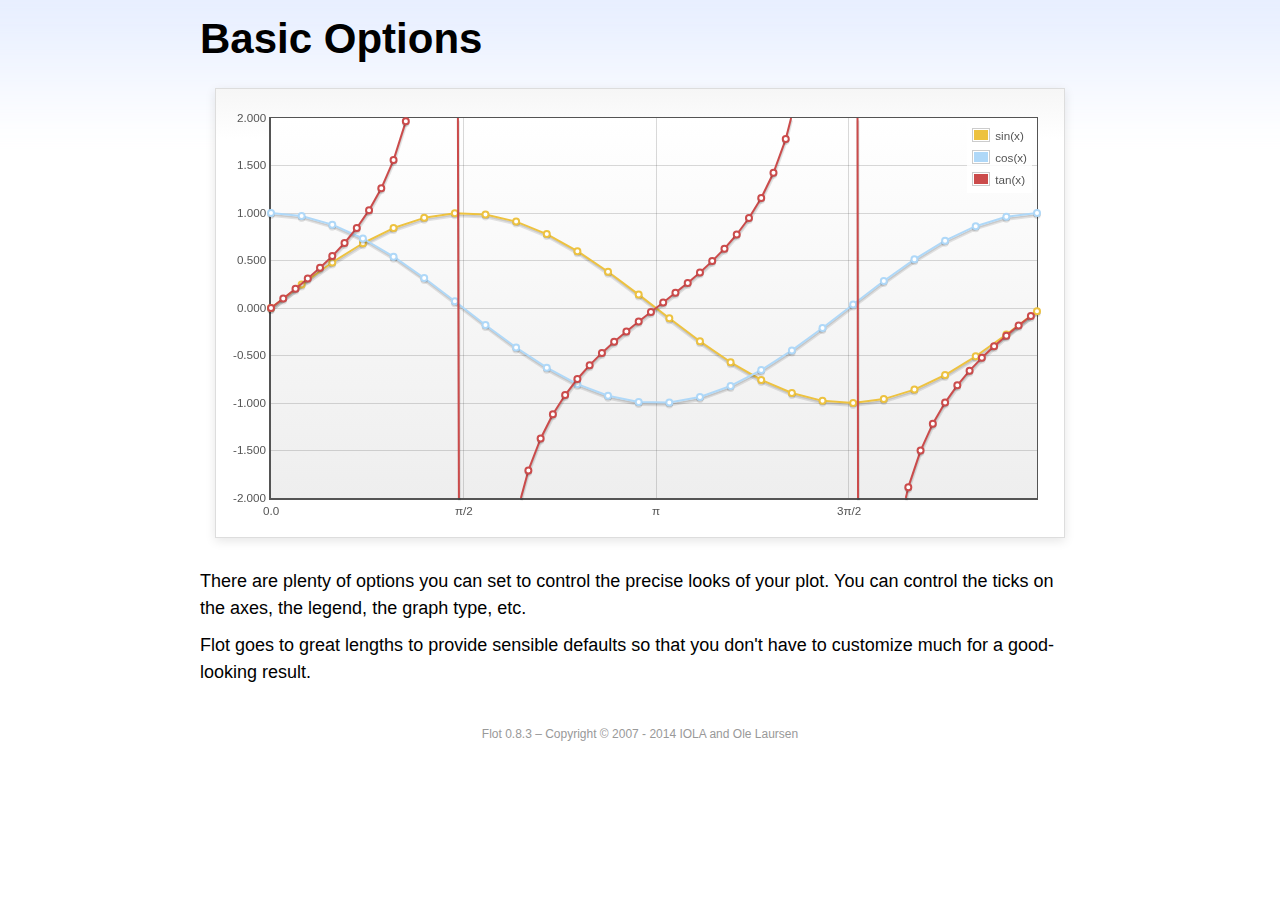
<file: medCV/report/static/libs/flot/examples/basic-options/index.html>
<!DOCTYPE html PUBLIC "-//W3C//DTD HTML 4.01//EN" "http://www.w3.org/TR/html4/strict.dtd">
<html>
<head>
	<meta http-equiv="Content-Type" content="text/html; charset=utf-8">
	<title>Flot Examples: Basic Options</title>
	<link href="../examples.css" rel="stylesheet" type="text/css">
	<!--[if lte IE 8]><script language="javascript" type="text/javascript" src="../../excanvas.min.js"></script><![endif]-->
	<script language="javascript" type="text/javascript" src="../../jquery.js"></script>
	<script language="javascript" type="text/javascript" src="../../jquery.flot.js"></script>
	<script type="text/javascript">

	$(function () {

		var d1 = [];
		for (var i = 0; i < Math.PI * 2; i += 0.25) {
			d1.push([i, Math.sin(i)]);
		}

		var d2 = [];
		for (var i = 0; i < Math.PI * 2; i += 0.25) {
			d2.push([i, Math.cos(i)]);
		}

		var d3 = [];
		for (var i = 0; i < Math.PI * 2; i += 0.1) {
			d3.push([i, Math.tan(i)]);
		}

		$.plot("#placeholder", [
			{ label: "sin(x)", data: d1 },
			{ label: "cos(x)", data: d2 },
			{ label: "tan(x)", data: d3 }
		], {
			series: {
				lines: { show: true },
				points: { show: true }
			},
			xaxis: {
				ticks: [
					0, [ Math.PI/2, "\u03c0/2" ], [ Math.PI, "\u03c0" ],
					[ Math.PI * 3/2, "3\u03c0/2" ], [ Math.PI * 2, "2\u03c0" ]
				]
			},
			yaxis: {
				ticks: 10,
				min: -2,
				max: 2,
				tickDecimals: 3
			},
			grid: {
				backgroundColor: { colors: [ "#fff", "#eee" ] },
				borderWidth: {
					top: 1,
					right: 1,
					bottom: 2,
					left: 2
				}
			}
		});

		// Add the Flot version string to the footer

		$("#footer").prepend("Flot " + $.plot.version + " &ndash; ");
	});

	</script>
</head>
<body>

	<div id="header">
		<h2>Basic Options</h2>
	</div>

	<div id="content">

		<div class="demo-container">
			<div id="placeholder" class="demo-placeholder"></div>
		</div>

		<p>There are plenty of options you can set to control the precise looks of your plot. You can control the ticks on the axes, the legend, the graph type, etc.</p>

		<p>Flot goes to great lengths to provide sensible defaults so that you don't have to customize much for a good-looking result.</p>

	</div>

	<div id="footer">
		Copyright &copy; 2007 - 2014 IOLA and Ole Laursen
	</div>

</body>
</html>
</file>
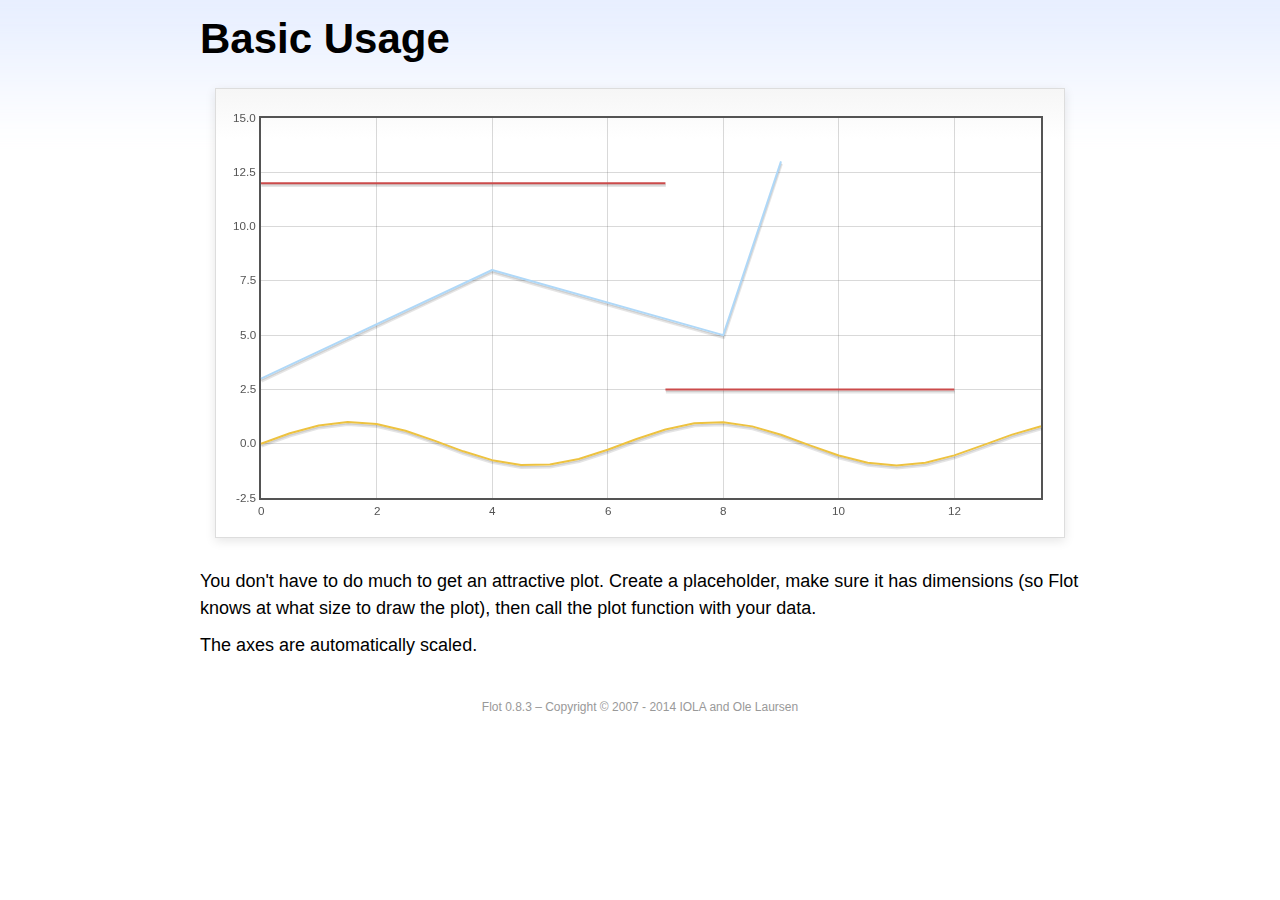
<file: medCV/report/static/libs/flot/examples/basic-usage/index.html>
<!DOCTYPE html PUBLIC "-//W3C//DTD HTML 4.01//EN" "http://www.w3.org/TR/html4/strict.dtd">
<html>
<head>
	<meta http-equiv="Content-Type" content="text/html; charset=utf-8">
	<title>Flot Examples: Basic Usage</title>
	<link href="../examples.css" rel="stylesheet" type="text/css">
	<!--[if lte IE 8]><script language="javascript" type="text/javascript" src="../../excanvas.min.js"></script><![endif]-->
	<script language="javascript" type="text/javascript" src="../../jquery.js"></script>
	<script language="javascript" type="text/javascript" src="../../jquery.flot.js"></script>
	<script type="text/javascript">

	$(function() {

		var d1 = [];
		for (var i = 0; i < 14; i += 0.5) {
			d1.push([i, Math.sin(i)]);
		}

		var d2 = [[0, 3], [4, 8], [8, 5], [9, 13]];

		// A null signifies separate line segments

		var d3 = [[0, 12], [7, 12], null, [7, 2.5], [12, 2.5]];

		$.plot("#placeholder", [ d1, d2, d3 ]);

		// Add the Flot version string to the footer

		$("#footer").prepend("Flot " + $.plot.version + " &ndash; ");
	});

	</script>
</head>
<body>

	<div id="header">
		<h2>Basic Usage</h2>
	</div>

	<div id="content">

		<div class="demo-container">
			<div id="placeholder" class="demo-placeholder"></div>
		</div>

		<p>You don't have to do much to get an attractive plot.  Create a placeholder, make sure it has dimensions (so Flot knows at what size to draw the plot), then call the plot function with your data.</p>

		<p>The axes are automatically scaled.</p>

	</div>

	<div id="footer">
		Copyright &copy; 2007 - 2014 IOLA and Ole Laursen
	</div>

</body>
</html>
</file>
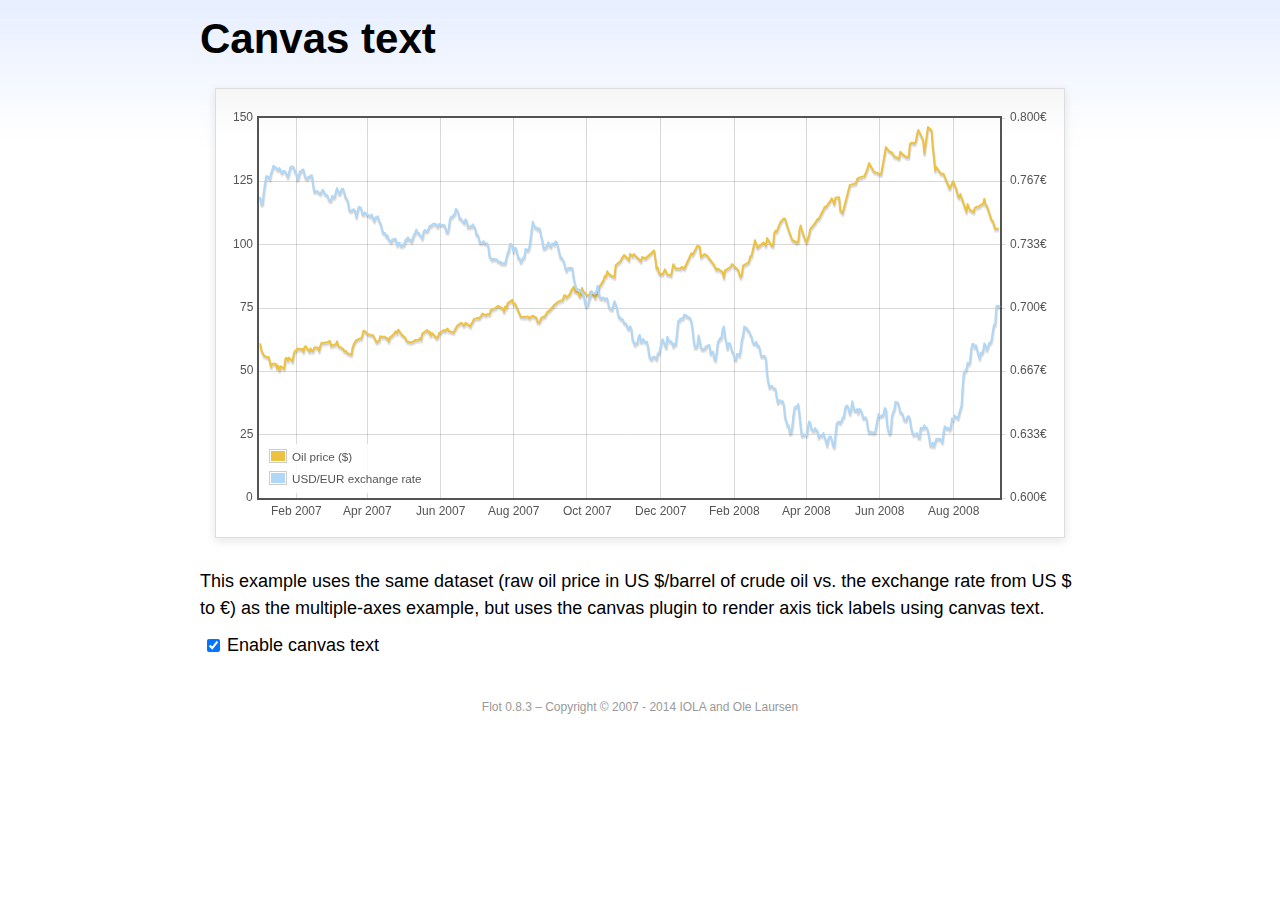
<file: medCV/report/static/libs/flot/examples/canvas/index.html>
<!DOCTYPE html PUBLIC "-//W3C//DTD HTML 4.01//EN" "http://www.w3.org/TR/html4/strict.dtd">
<html>
<head>
	<meta http-equiv="Content-Type" content="text/html; charset=utf-8">
	<title>Flot Examples: Canvas text</title>
	<link href="../examples.css" rel="stylesheet" type="text/css">
	<!--[if lte IE 8]><script language="javascript" type="text/javascript" src="../../excanvas.min.js"></script><![endif]-->
	<script language="javascript" type="text/javascript" src="../../jquery.js"></script>
	<script language="javascript" type="text/javascript" src="../../jquery.flot.js"></script>
	<script language="javascript" type="text/javascript" src="../../jquery.flot.time.js"></script>
	<script language="javascript" type="text/javascript" src="../../jquery.flot.canvas.js"></script>
	<script type="text/javascript">

	$(function() {

		var oilPrices = [[1167692400000,61.05], [1167778800000,58.32], [1167865200000,57.35], [1167951600000,56.31], [1168210800000,55.55], [1168297200000,55.64], [1168383600000,54.02], [1168470000000,51.88], [1168556400000,52.99], [1168815600000,52.99], [1168902000000,51.21], [1168988400000,52.24], [1169074800000,50.48], [1169161200000,51.99], [1169420400000,51.13], [1169506800000,55.04], [1169593200000,55.37], [1169679600000,54.23], [1169766000000,55.42], [1170025200000,54.01], [1170111600000,56.97], [1170198000000,58.14], [1170284400000,58.14], [1170370800000,59.02], [1170630000000,58.74], [1170716400000,58.88], [1170802800000,57.71], [1170889200000,59.71], [1170975600000,59.89], [1171234800000,57.81], [1171321200000,59.06], [1171407600000,58.00], [1171494000000,57.99], [1171580400000,59.39], [1171839600000,59.39], [1171926000000,58.07], [1172012400000,60.07], [1172098800000,61.14], [1172444400000,61.39], [1172530800000,61.46], [1172617200000,61.79], [1172703600000,62.00], [1172790000000,60.07], [1173135600000,60.69], [1173222000000,61.82], [1173308400000,60.05], [1173654000000,58.91], [1173740400000,57.93], [1173826800000,58.16], [1173913200000,57.55], [1173999600000,57.11], [1174258800000,56.59], [1174345200000,59.61], [1174518000000,61.69], [1174604400000,62.28], [1174860000000,62.91], [1174946400000,62.93], [1175032800000,64.03], [1175119200000,66.03], [1175205600000,65.87], [1175464800000,64.64], [1175637600000,64.38], [1175724000000,64.28], [1175810400000,64.28], [1176069600000,61.51], [1176156000000,61.89], [1176242400000,62.01], [1176328800000,63.85], [1176415200000,63.63], [1176674400000,63.61], [1176760800000,63.10], [1176847200000,63.13], [1176933600000,61.83], [1177020000000,63.38], [1177279200000,64.58], [1177452000000,65.84], [1177538400000,65.06], [1177624800000,66.46], [1177884000000,64.40], [1178056800000,63.68], [1178143200000,63.19], [1178229600000,61.93], [1178488800000,61.47], [1178575200000,61.55], [1178748000000,61.81], [1178834400000,62.37], [1179093600000,62.46], [1179180000000,63.17], [1179266400000,62.55], [1179352800000,64.94], [1179698400000,66.27], [1179784800000,65.50], [1179871200000,65.77], [1179957600000,64.18], [1180044000000,65.20], [1180389600000,63.15], [1180476000000,63.49], [1180562400000,65.08], [1180908000000,66.30], [1180994400000,65.96], [1181167200000,66.93], [1181253600000,65.98], [1181599200000,65.35], [1181685600000,66.26], [1181858400000,68.00], [1182117600000,69.09], [1182204000000,69.10], [1182290400000,68.19], [1182376800000,68.19], [1182463200000,69.14], [1182722400000,68.19], [1182808800000,67.77], [1182895200000,68.97], [1182981600000,69.57], [1183068000000,70.68], [1183327200000,71.09], [1183413600000,70.92], [1183586400000,71.81], [1183672800000,72.81], [1183932000000,72.19], [1184018400000,72.56], [1184191200000,72.50], [1184277600000,74.15], [1184623200000,75.05], [1184796000000,75.92], [1184882400000,75.57], [1185141600000,74.89], [1185228000000,73.56], [1185314400000,75.57], [1185400800000,74.95], [1185487200000,76.83], [1185832800000,78.21], [1185919200000,76.53], [1186005600000,76.86], [1186092000000,76.00], [1186437600000,71.59], [1186696800000,71.47], [1186956000000,71.62], [1187042400000,71.00], [1187301600000,71.98], [1187560800000,71.12], [1187647200000,69.47], [1187733600000,69.26], [1187820000000,69.83], [1187906400000,71.09], [1188165600000,71.73], [1188338400000,73.36], [1188511200000,74.04], [1188856800000,76.30], [1189116000000,77.49], [1189461600000,78.23], [1189548000000,79.91], [1189634400000,80.09], [1189720800000,79.10], [1189980000000,80.57], [1190066400000,81.93], [1190239200000,83.32], [1190325600000,81.62], [1190584800000,80.95], [1190671200000,79.53], [1190757600000,80.30], [1190844000000,82.88], [1190930400000,81.66], [1191189600000,80.24], [1191276000000,80.05], [1191362400000,79.94], [1191448800000,81.44], [1191535200000,81.22], [1191794400000,79.02], [1191880800000,80.26], [1191967200000,80.30], [1192053600000,83.08], [1192140000000,83.69], [1192399200000,86.13], [1192485600000,87.61], [1192572000000,87.40], [1192658400000,89.47], [1192744800000,88.60], [1193004000000,87.56], [1193090400000,87.56], [1193176800000,87.10], [1193263200000,91.86], [1193612400000,93.53], [1193698800000,94.53], [1193871600000,95.93], [1194217200000,93.98], [1194303600000,96.37], [1194476400000,95.46], [1194562800000,96.32], [1195081200000,93.43], [1195167600000,95.10], [1195426800000,94.64], [1195513200000,95.10], [1196031600000,97.70], [1196118000000,94.42], [1196204400000,90.62], [1196290800000,91.01], [1196377200000,88.71], [1196636400000,88.32], [1196809200000,90.23], [1196982000000,88.28], [1197241200000,87.86], [1197327600000,90.02], [1197414000000,92.25], [1197586800000,90.63], [1197846000000,90.63], [1197932400000,90.49], [1198018800000,91.24], [1198105200000,91.06], [1198191600000,90.49], [1198710000000,96.62], [1198796400000,96.00], [1199142000000,99.62], [1199314800000,99.18], [1199401200000,95.09], [1199660400000,96.33], [1199833200000,95.67], [1200351600000,91.90], [1200438000000,90.84], [1200524400000,90.13], [1200610800000,90.57], [1200956400000,89.21], [1201042800000,86.99], [1201129200000,89.85], [1201474800000,90.99], [1201561200000,91.64], [1201647600000,92.33], [1201734000000,91.75], [1202079600000,90.02], [1202166000000,88.41], [1202252400000,87.14], [1202338800000,88.11], [1202425200000,91.77], [1202770800000,92.78], [1202857200000,93.27], [1202943600000,95.46], [1203030000000,95.46], [1203289200000,101.74], [1203462000000,98.81], [1203894000000,100.88], [1204066800000,99.64], [1204153200000,102.59], [1204239600000,101.84], [1204498800000,99.52], [1204585200000,99.52], [1204671600000,104.52], [1204758000000,105.47], [1204844400000,105.15], [1205103600000,108.75], [1205276400000,109.92], [1205362800000,110.33], [1205449200000,110.21], [1205708400000,105.68], [1205967600000,101.84], [1206313200000,100.86], [1206399600000,101.22], [1206486000000,105.90], [1206572400000,107.58], [1206658800000,105.62], [1206914400000,101.58], [1207000800000,100.98], [1207173600000,103.83], [1207260000000,106.23], [1207605600000,108.50], [1207778400000,110.11], [1207864800000,110.14], [1208210400000,113.79], [1208296800000,114.93], [1208383200000,114.86], [1208728800000,117.48], [1208815200000,118.30], [1208988000000,116.06], [1209074400000,118.52], [1209333600000,118.75], [1209420000000,113.46], [1209592800000,112.52], [1210024800000,121.84], [1210111200000,123.53], [1210197600000,123.69], [1210543200000,124.23], [1210629600000,125.80], [1210716000000,126.29], [1211148000000,127.05], [1211320800000,129.07], [1211493600000,132.19], [1211839200000,128.85], [1212357600000,127.76], [1212703200000,138.54], [1212962400000,136.80], [1213135200000,136.38], [1213308000000,134.86], [1213653600000,134.01], [1213740000000,136.68], [1213912800000,135.65], [1214172000000,134.62], [1214258400000,134.62], [1214344800000,134.62], [1214431200000,139.64], [1214517600000,140.21], [1214776800000,140.00], [1214863200000,140.97], [1214949600000,143.57], [1215036000000,145.29], [1215381600000,141.37], [1215468000000,136.04], [1215727200000,146.40], [1215986400000,145.18], [1216072800000,138.74], [1216159200000,134.60], [1216245600000,129.29], [1216332000000,130.65], [1216677600000,127.95], [1216850400000,127.95], [1217282400000,122.19], [1217455200000,124.08], [1217541600000,125.10], [1217800800000,121.41], [1217887200000,119.17], [1217973600000,118.58], [1218060000000,120.02], [1218405600000,114.45], [1218492000000,113.01], [1218578400000,116.00], [1218751200000,113.77], [1219010400000,112.87], [1219096800000,114.53], [1219269600000,114.98], [1219356000000,114.98], [1219701600000,116.27], [1219788000000,118.15], [1219874400000,115.59], [1219960800000,115.46], [1220306400000,109.71], [1220392800000,109.35], [1220565600000,106.23], [1220824800000,106.34]];

		var exchangeRates = [[1167606000000,0.7580], [1167692400000,0.7580], [1167778800000,0.75470], [1167865200000,0.75490], [1167951600000,0.76130], [1168038000000,0.76550], [1168124400000,0.76930], [1168210800000,0.76940], [1168297200000,0.76880], [1168383600000,0.76780], [1168470000000,0.77080], [1168556400000,0.77270], [1168642800000,0.77490], [1168729200000,0.77410], [1168815600000,0.77410], [1168902000000,0.77320], [1168988400000,0.77270], [1169074800000,0.77370], [1169161200000,0.77240], [1169247600000,0.77120], [1169334000000,0.7720], [1169420400000,0.77210], [1169506800000,0.77170], [1169593200000,0.77040], [1169679600000,0.7690], [1169766000000,0.77110], [1169852400000,0.7740], [1169938800000,0.77450], [1170025200000,0.77450], [1170111600000,0.7740], [1170198000000,0.77160], [1170284400000,0.77130], [1170370800000,0.76780], [1170457200000,0.76880], [1170543600000,0.77180], [1170630000000,0.77180], [1170716400000,0.77280], [1170802800000,0.77290], [1170889200000,0.76980], [1170975600000,0.76850], [1171062000000,0.76810], [1171148400000,0.7690], [1171234800000,0.7690], [1171321200000,0.76980], [1171407600000,0.76990], [1171494000000,0.76510], [1171580400000,0.76130], [1171666800000,0.76160], [1171753200000,0.76140], [1171839600000,0.76140], [1171926000000,0.76070], [1172012400000,0.76020], [1172098800000,0.76110], [1172185200000,0.76220], [1172271600000,0.76150], [1172358000000,0.75980], [1172444400000,0.75980], [1172530800000,0.75920], [1172617200000,0.75730], [1172703600000,0.75660], [1172790000000,0.75670], [1172876400000,0.75910], [1172962800000,0.75820], [1173049200000,0.75850], [1173135600000,0.76130], [1173222000000,0.76310], [1173308400000,0.76150], [1173394800000,0.760], [1173481200000,0.76130], [1173567600000,0.76270], [1173654000000,0.76270], [1173740400000,0.76080], [1173826800000,0.75830], [1173913200000,0.75750], [1173999600000,0.75620], [1174086000000,0.7520], [1174172400000,0.75120], [1174258800000,0.75120], [1174345200000,0.75170], [1174431600000,0.7520], [1174518000000,0.75110], [1174604400000,0.7480], [1174690800000,0.75090], [1174777200000,0.75310], [1174860000000,0.75310], [1174946400000,0.75270], [1175032800000,0.74980], [1175119200000,0.74930], [1175205600000,0.75040], [1175292000000,0.750], [1175378400000,0.74910], [1175464800000,0.74910], [1175551200000,0.74850], [1175637600000,0.74840], [1175724000000,0.74920], [1175810400000,0.74710], [1175896800000,0.74590], [1175983200000,0.74770], [1176069600000,0.74770], [1176156000000,0.74830], [1176242400000,0.74580], [1176328800000,0.74480], [1176415200000,0.7430], [1176501600000,0.73990], [1176588000000,0.73950], [1176674400000,0.73950], [1176760800000,0.73780], [1176847200000,0.73820], [1176933600000,0.73620], [1177020000000,0.73550], [1177106400000,0.73480], [1177192800000,0.73610], [1177279200000,0.73610], [1177365600000,0.73650], [1177452000000,0.73620], [1177538400000,0.73310], [1177624800000,0.73390], [1177711200000,0.73440], [1177797600000,0.73270], [1177884000000,0.73270], [1177970400000,0.73360], [1178056800000,0.73330], [1178143200000,0.73590], [1178229600000,0.73590], [1178316000000,0.73720], [1178402400000,0.7360], [1178488800000,0.7360], [1178575200000,0.7350], [1178661600000,0.73650], [1178748000000,0.73840], [1178834400000,0.73950], [1178920800000,0.74130], [1179007200000,0.73970], [1179093600000,0.73960], [1179180000000,0.73850], [1179266400000,0.73780], [1179352800000,0.73660], [1179439200000,0.740], [1179525600000,0.74110], [1179612000000,0.74060], [1179698400000,0.74050], [1179784800000,0.74140], [1179871200000,0.74310], [1179957600000,0.74310], [1180044000000,0.74380], [1180130400000,0.74430], [1180216800000,0.74430], [1180303200000,0.74430], [1180389600000,0.74340], [1180476000000,0.74290], [1180562400000,0.74420], [1180648800000,0.7440], [1180735200000,0.74390], [1180821600000,0.74370], [1180908000000,0.74370], [1180994400000,0.74290], [1181080800000,0.74030], [1181167200000,0.73990], [1181253600000,0.74180], [1181340000000,0.74680], [1181426400000,0.7480], [1181512800000,0.7480], [1181599200000,0.7490], [1181685600000,0.74940], [1181772000000,0.75220], [1181858400000,0.75150], [1181944800000,0.75020], [1182031200000,0.74720], [1182117600000,0.74720], [1182204000000,0.74620], [1182290400000,0.74550], [1182376800000,0.74490], [1182463200000,0.74670], [1182549600000,0.74580], [1182636000000,0.74270], [1182722400000,0.74270], [1182808800000,0.7430], [1182895200000,0.74290], [1182981600000,0.7440], [1183068000000,0.7430], [1183154400000,0.74220], [1183240800000,0.73880], [1183327200000,0.73880], [1183413600000,0.73690], [1183500000000,0.73450], [1183586400000,0.73450], [1183672800000,0.73450], [1183759200000,0.73520], [1183845600000,0.73410], [1183932000000,0.73410], [1184018400000,0.7340], [1184104800000,0.73240], [1184191200000,0.72720], [1184277600000,0.72640], [1184364000000,0.72550], [1184450400000,0.72580], [1184536800000,0.72580], [1184623200000,0.72560], [1184709600000,0.72570], [1184796000000,0.72470], [1184882400000,0.72430], [1184968800000,0.72440], [1185055200000,0.72350], [1185141600000,0.72350], [1185228000000,0.72350], [1185314400000,0.72350], [1185400800000,0.72620], [1185487200000,0.72880], [1185573600000,0.73010], [1185660000000,0.73370], [1185746400000,0.73370], [1185832800000,0.73240], [1185919200000,0.72970], [1186005600000,0.73170], [1186092000000,0.73150], [1186178400000,0.72880], [1186264800000,0.72630], [1186351200000,0.72630], [1186437600000,0.72420], [1186524000000,0.72530], [1186610400000,0.72640], [1186696800000,0.7270], [1186783200000,0.73120], [1186869600000,0.73050], [1186956000000,0.73050], [1187042400000,0.73180], [1187128800000,0.73580], [1187215200000,0.74090], [1187301600000,0.74540], [1187388000000,0.74370], [1187474400000,0.74240], [1187560800000,0.74240], [1187647200000,0.74150], [1187733600000,0.74190], [1187820000000,0.74140], [1187906400000,0.73770], [1187992800000,0.73550], [1188079200000,0.73150], [1188165600000,0.73150], [1188252000000,0.7320], [1188338400000,0.73320], [1188424800000,0.73460], [1188511200000,0.73280], [1188597600000,0.73230], [1188684000000,0.7340], [1188770400000,0.7340], [1188856800000,0.73360], [1188943200000,0.73510], [1189029600000,0.73460], [1189116000000,0.73210], [1189202400000,0.72940], [1189288800000,0.72660], [1189375200000,0.72660], [1189461600000,0.72540], [1189548000000,0.72420], [1189634400000,0.72130], [1189720800000,0.71970], [1189807200000,0.72090], [1189893600000,0.7210], [1189980000000,0.7210], [1190066400000,0.7210], [1190152800000,0.72090], [1190239200000,0.71590], [1190325600000,0.71330], [1190412000000,0.71050], [1190498400000,0.70990], [1190584800000,0.70990], [1190671200000,0.70930], [1190757600000,0.70930], [1190844000000,0.70760], [1190930400000,0.7070], [1191016800000,0.70490], [1191103200000,0.70120], [1191189600000,0.70110], [1191276000000,0.70190], [1191362400000,0.70460], [1191448800000,0.70630], [1191535200000,0.70890], [1191621600000,0.70770], [1191708000000,0.70770], [1191794400000,0.70770], [1191880800000,0.70910], [1191967200000,0.71180], [1192053600000,0.70790], [1192140000000,0.70530], [1192226400000,0.7050], [1192312800000,0.70550], [1192399200000,0.70550], [1192485600000,0.70450], [1192572000000,0.70510], [1192658400000,0.70510], [1192744800000,0.70170], [1192831200000,0.70], [1192917600000,0.69950], [1193004000000,0.69940], [1193090400000,0.70140], [1193176800000,0.70360], [1193263200000,0.70210], [1193349600000,0.70020], [1193436000000,0.69670], [1193522400000,0.6950], [1193612400000,0.6950], [1193698800000,0.69390], [1193785200000,0.6940], [1193871600000,0.69220], [1193958000000,0.69190], [1194044400000,0.69140], [1194130800000,0.68940], [1194217200000,0.68910], [1194303600000,0.69040], [1194390000000,0.6890], [1194476400000,0.68340], [1194562800000,0.68230], [1194649200000,0.68070], [1194735600000,0.68150], [1194822000000,0.68150], [1194908400000,0.68470], [1194994800000,0.68590], [1195081200000,0.68220], [1195167600000,0.68270], [1195254000000,0.68370], [1195340400000,0.68230], [1195426800000,0.68220], [1195513200000,0.68220], [1195599600000,0.67920], [1195686000000,0.67460], [1195772400000,0.67350], [1195858800000,0.67310], [1195945200000,0.67420], [1196031600000,0.67440], [1196118000000,0.67390], [1196204400000,0.67310], [1196290800000,0.67610], [1196377200000,0.67610], [1196463600000,0.67850], [1196550000000,0.68180], [1196636400000,0.68360], [1196722800000,0.68230], [1196809200000,0.68050], [1196895600000,0.67930], [1196982000000,0.68490], [1197068400000,0.68330], [1197154800000,0.68250], [1197241200000,0.68250], [1197327600000,0.68160], [1197414000000,0.67990], [1197500400000,0.68130], [1197586800000,0.68090], [1197673200000,0.68680], [1197759600000,0.69330], [1197846000000,0.69330], [1197932400000,0.69450], [1198018800000,0.69440], [1198105200000,0.69460], [1198191600000,0.69640], [1198278000000,0.69650], [1198364400000,0.69560], [1198450800000,0.69560], [1198537200000,0.6950], [1198623600000,0.69480], [1198710000000,0.69280], [1198796400000,0.68870], [1198882800000,0.68240], [1198969200000,0.67940], [1199055600000,0.67940], [1199142000000,0.68030], [1199228400000,0.68550], [1199314800000,0.68240], [1199401200000,0.67910], [1199487600000,0.67830], [1199574000000,0.67850], [1199660400000,0.67850], [1199746800000,0.67970], [1199833200000,0.680], [1199919600000,0.68030], [1200006000000,0.68050], [1200092400000,0.6760], [1200178800000,0.6770], [1200265200000,0.6770], [1200351600000,0.67360], [1200438000000,0.67260], [1200524400000,0.67640], [1200610800000,0.68210], [1200697200000,0.68310], [1200783600000,0.68420], [1200870000000,0.68420], [1200956400000,0.68870], [1201042800000,0.69030], [1201129200000,0.68480], [1201215600000,0.68240], [1201302000000,0.67880], [1201388400000,0.68140], [1201474800000,0.68140], [1201561200000,0.67970], [1201647600000,0.67690], [1201734000000,0.67650], [1201820400000,0.67330], [1201906800000,0.67290], [1201993200000,0.67580], [1202079600000,0.67580], [1202166000000,0.6750], [1202252400000,0.6780], [1202338800000,0.68330], [1202425200000,0.68560], [1202511600000,0.69030], [1202598000000,0.68960], [1202684400000,0.68960], [1202770800000,0.68820], [1202857200000,0.68790], [1202943600000,0.68620], [1203030000000,0.68520], [1203116400000,0.68230], [1203202800000,0.68130], [1203289200000,0.68130], [1203375600000,0.68220], [1203462000000,0.68020], [1203548400000,0.68020], [1203634800000,0.67840], [1203721200000,0.67480], [1203807600000,0.67470], [1203894000000,0.67470], [1203980400000,0.67480], [1204066800000,0.67330], [1204153200000,0.6650], [1204239600000,0.66110], [1204326000000,0.65830], [1204412400000,0.6590], [1204498800000,0.6590], [1204585200000,0.65810], [1204671600000,0.65780], [1204758000000,0.65740], [1204844400000,0.65320], [1204930800000,0.65020], [1205017200000,0.65140], [1205103600000,0.65140], [1205190000000,0.65070], [1205276400000,0.6510], [1205362800000,0.64890], [1205449200000,0.64240], [1205535600000,0.64060], [1205622000000,0.63820], [1205708400000,0.63820], [1205794800000,0.63410], [1205881200000,0.63440], [1205967600000,0.63780], [1206054000000,0.64390], [1206140400000,0.64780], [1206226800000,0.64810], [1206313200000,0.64810], [1206399600000,0.64940], [1206486000000,0.64380], [1206572400000,0.63770], [1206658800000,0.63290], [1206745200000,0.63360], [1206831600000,0.63330], [1206914400000,0.63330], [1207000800000,0.6330], [1207087200000,0.63710], [1207173600000,0.64030], [1207260000000,0.63960], [1207346400000,0.63640], [1207432800000,0.63560], [1207519200000,0.63560], [1207605600000,0.63680], [1207692000000,0.63570], [1207778400000,0.63540], [1207864800000,0.6320], [1207951200000,0.63320], [1208037600000,0.63280], [1208124000000,0.63310], [1208210400000,0.63420], [1208296800000,0.63210], [1208383200000,0.63020], [1208469600000,0.62780], [1208556000000,0.63080], [1208642400000,0.63240], [1208728800000,0.63240], [1208815200000,0.63070], [1208901600000,0.62770], [1208988000000,0.62690], [1209074400000,0.63350], [1209160800000,0.63920], [1209247200000,0.640], [1209333600000,0.64010], [1209420000000,0.63960], [1209506400000,0.64070], [1209592800000,0.64230], [1209679200000,0.64290], [1209765600000,0.64720], [1209852000000,0.64850], [1209938400000,0.64860], [1210024800000,0.64670], [1210111200000,0.64440], [1210197600000,0.64670], [1210284000000,0.65090], [1210370400000,0.64780], [1210456800000,0.64610], [1210543200000,0.64610], [1210629600000,0.64680], [1210716000000,0.64490], [1210802400000,0.6470], [1210888800000,0.64610], [1210975200000,0.64520], [1211061600000,0.64220], [1211148000000,0.64220], [1211234400000,0.64250], [1211320800000,0.64140], [1211407200000,0.63660], [1211493600000,0.63460], [1211580000000,0.6350], [1211666400000,0.63460], [1211752800000,0.63460], [1211839200000,0.63430], [1211925600000,0.63460], [1212012000000,0.63790], [1212098400000,0.64160], [1212184800000,0.64420], [1212271200000,0.64310], [1212357600000,0.64310], [1212444000000,0.64350], [1212530400000,0.6440], [1212616800000,0.64730], [1212703200000,0.64690], [1212789600000,0.63860], [1212876000000,0.63560], [1212962400000,0.6340], [1213048800000,0.63460], [1213135200000,0.6430], [1213221600000,0.64520], [1213308000000,0.64670], [1213394400000,0.65060], [1213480800000,0.65040], [1213567200000,0.65030], [1213653600000,0.64810], [1213740000000,0.64510], [1213826400000,0.6450], [1213912800000,0.64410], [1213999200000,0.64140], [1214085600000,0.64090], [1214172000000,0.64090], [1214258400000,0.64280], [1214344800000,0.64310], [1214431200000,0.64180], [1214517600000,0.63710], [1214604000000,0.63490], [1214690400000,0.63330], [1214776800000,0.63340], [1214863200000,0.63380], [1214949600000,0.63420], [1215036000000,0.6320], [1215122400000,0.63180], [1215208800000,0.6370], [1215295200000,0.63680], [1215381600000,0.63680], [1215468000000,0.63830], [1215554400000,0.63710], [1215640800000,0.63710], [1215727200000,0.63550], [1215813600000,0.6320], [1215900000000,0.62770], [1215986400000,0.62760], [1216072800000,0.62910], [1216159200000,0.62740], [1216245600000,0.62930], [1216332000000,0.63110], [1216418400000,0.6310], [1216504800000,0.63120], [1216591200000,0.63120], [1216677600000,0.63040], [1216764000000,0.62940], [1216850400000,0.63480], [1216936800000,0.63780], [1217023200000,0.63680], [1217109600000,0.63680], [1217196000000,0.63680], [1217282400000,0.6360], [1217368800000,0.6370], [1217455200000,0.64180], [1217541600000,0.64110], [1217628000000,0.64350], [1217714400000,0.64270], [1217800800000,0.64270], [1217887200000,0.64190], [1217973600000,0.64460], [1218060000000,0.64680], [1218146400000,0.64870], [1218232800000,0.65940], [1218319200000,0.66660], [1218405600000,0.66660], [1218492000000,0.66780], [1218578400000,0.67120], [1218664800000,0.67050], [1218751200000,0.67180], [1218837600000,0.67840], [1218924000000,0.68110], [1219010400000,0.68110], [1219096800000,0.67940], [1219183200000,0.68040], [1219269600000,0.67810], [1219356000000,0.67560], [1219442400000,0.67350], [1219528800000,0.67630], [1219615200000,0.67620], [1219701600000,0.67770], [1219788000000,0.68150], [1219874400000,0.68020], [1219960800000,0.6780], [1220047200000,0.67960], [1220133600000,0.68170], [1220220000000,0.68170], [1220306400000,0.68320], [1220392800000,0.68770], [1220479200000,0.69120], [1220565600000,0.69140], [1220652000000,0.70090], [1220738400000,0.70120], [1220824800000,0.7010], [1220911200000,0.70050]];

		var data = [
			{ data: oilPrices, label: "Oil price ($)" },
			{ data: exchangeRates, label: "USD/EUR exchange rate", yaxis: 2 }
		];

		var options = {
			canvas: true,
			xaxes: [ { mode: "time" } ],
			yaxes: [ { min: 0 }, {
				position: "right",
				alignTicksWithAxis: 1,
				tickFormatter: function(value, axis) {
					return value.toFixed(axis.tickDecimals) + "€";
				}
			} ],
			legend: { position: "sw" }
		}

		$.plot("#placeholder", data, options);

		$("input").change(function () {
			options.canvas = $(this).is(":checked");
			$.plot("#placeholder", data, options);
		});

		// Add the Flot version string to the footer

		$("#footer").prepend("Flot " + $.plot.version + " &ndash; ");
	});

	</script>
</head>
<body>

	<div id="header">
		<h2>Canvas text</h2>
	</div>

	<div id="content">

		<div class="demo-container">
			<div id="placeholder" class="demo-placeholder"></div>
		</div>

		<p>This example uses the same dataset (raw oil price in US $/barrel of crude oil vs. the exchange rate from US $ to €) as the multiple-axes example, but uses the canvas plugin to render axis tick labels using canvas text.</p>

		<p><input type="checkbox" checked="checked">Enable canvas text</input></p>

	</div>

	<div id="footer">
		Copyright &copy; 2007 - 2014 IOLA and Ole Laursen
	</div>

</body>
</html>
</file>
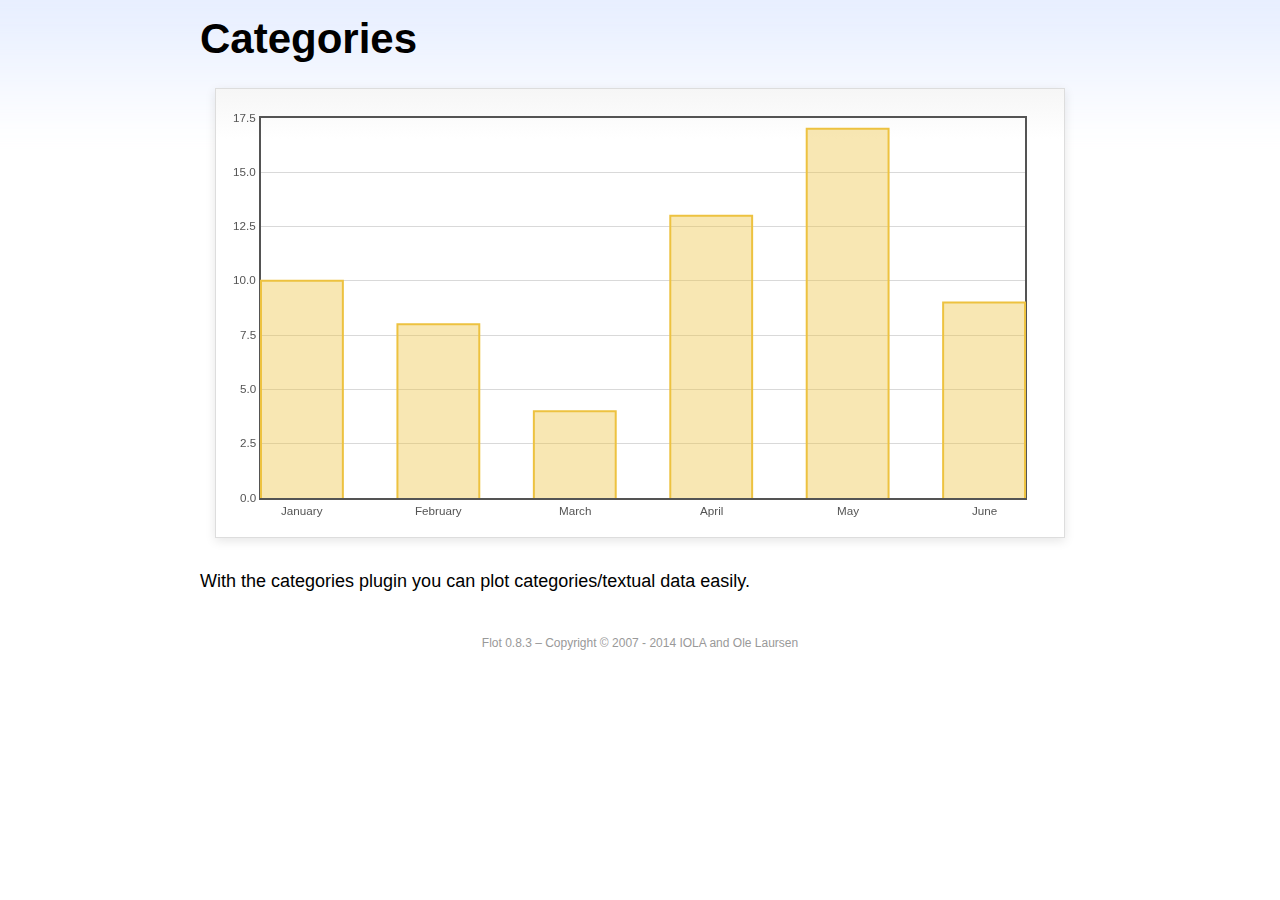
<file: medCV/report/static/libs/flot/examples/categories/index.html>
<!DOCTYPE html PUBLIC "-//W3C//DTD HTML 4.01//EN" "http://www.w3.org/TR/html4/strict.dtd">
<html>
<head>
	<meta http-equiv="Content-Type" content="text/html; charset=utf-8">
	<title>Flot Examples: Categories</title>
	<link href="../examples.css" rel="stylesheet" type="text/css">
	<!--[if lte IE 8]><script language="javascript" type="text/javascript" src="../../excanvas.min.js"></script><![endif]-->
	<script language="javascript" type="text/javascript" src="../../jquery.js"></script>
	<script language="javascript" type="text/javascript" src="../../jquery.flot.js"></script>
	<script language="javascript" type="text/javascript" src="../../jquery.flot.categories.js"></script>
	<script type="text/javascript">

	$(function() {

		var data = [ ["January", 10], ["February", 8], ["March", 4], ["April", 13], ["May", 17], ["June", 9] ];

		$.plot("#placeholder", [ data ], {
			series: {
				bars: {
					show: true,
					barWidth: 0.6,
					align: "center"
				}
			},
			xaxis: {
				mode: "categories",
				tickLength: 0
			}
		});

		// Add the Flot version string to the footer

		$("#footer").prepend("Flot " + $.plot.version + " &ndash; ");
	});

	</script>
</head>
<body>

	<div id="header">
		<h2>Categories</h2>
	</div>

	<div id="content">

		<div class="demo-container">
			<div id="placeholder" class="demo-placeholder"></div>
		</div>

		<p>With the categories plugin you can plot categories/textual data easily.</p>

	</div>

	<div id="footer">
		Copyright &copy; 2007 - 2014 IOLA and Ole Laursen
	</div>

</body>
</html>
</file>
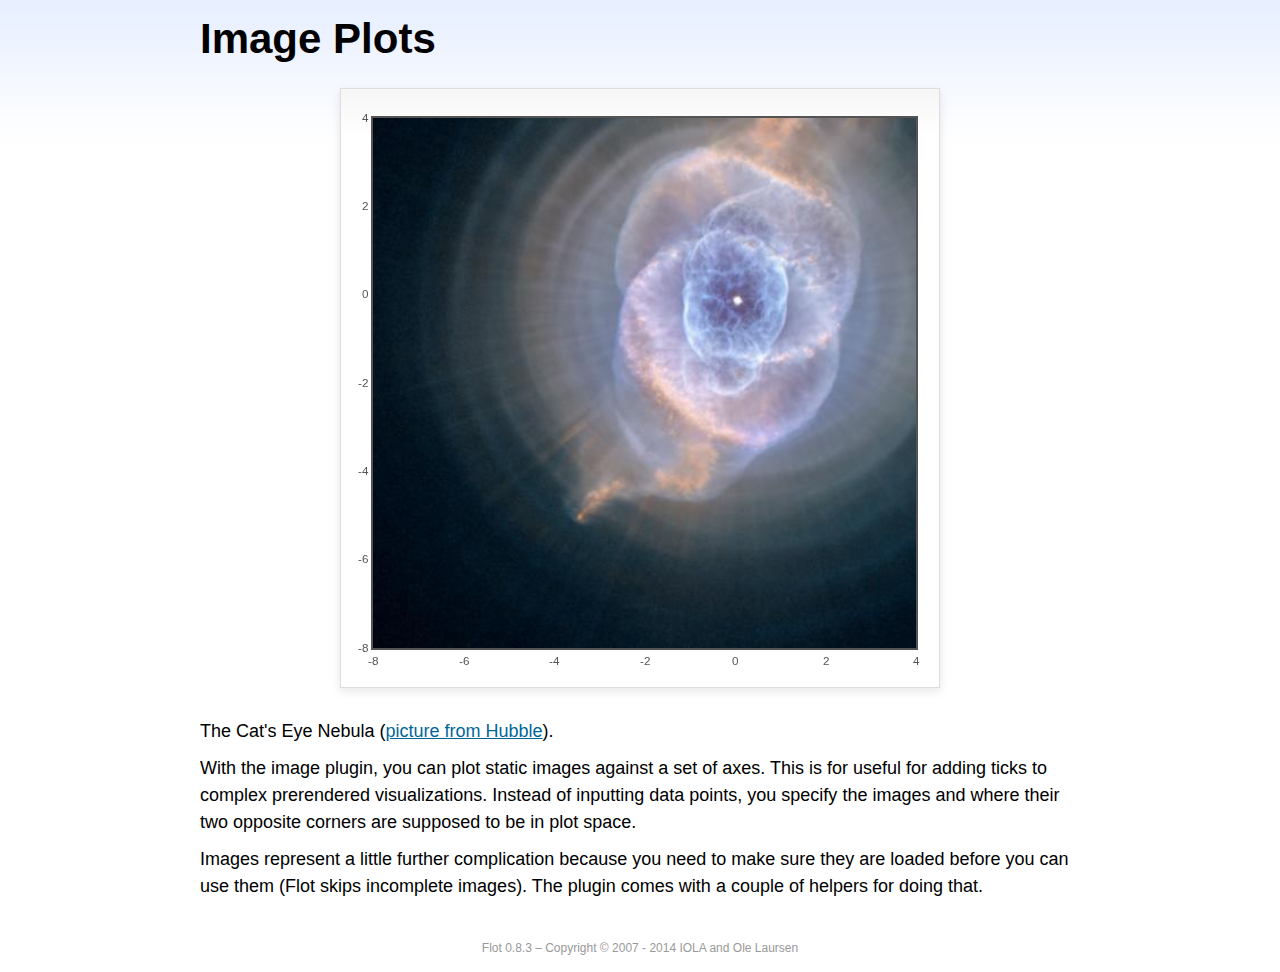
<file: medCV/report/static/libs/flot/examples/image/index.html>
<!DOCTYPE html PUBLIC "-//W3C//DTD HTML 4.01//EN" "http://www.w3.org/TR/html4/strict.dtd">
<html>
<head>
	<meta http-equiv="Content-Type" content="text/html; charset=utf-8">
	<title>Flot Examples: Image Plots</title>
	<link href="../examples.css" rel="stylesheet" type="text/css">
	<!--[if lte IE 8]><script language="javascript" type="text/javascript" src="../../excanvas.min.js"></script><![endif]-->
	<script language="javascript" type="text/javascript" src="../../jquery.js"></script>
	<script language="javascript" type="text/javascript" src="../../jquery.flot.js"></script>
	<script language="javascript" type="text/javascript" src="../../jquery.flot.image.js"></script>
	<script type="text/javascript">

	$(function() {

		var data = [[["hs-2004-27-a-large-web.jpg", -10, -10, 10, 10]]];

		var options = {
			series: {
				images: {
					show: true
				}
			},
			xaxis: {
				min: -8,
				max: 4
			},
			yaxis: {
				min: -8,
				max: 4
			}
		};

		$.plot.image.loadDataImages(data, options, function () {
			$.plot("#placeholder", data, options);
		});

		// Add the Flot version string to the footer

		$("#footer").prepend("Flot " + $.plot.version + " &ndash; ");
	});

	</script>
</head>
<body>

	<div id="header">
		<h2>Image Plots</h2>
	</div>

	<div id="content">

		<div class="demo-container" style="width:600px;height:600px;">
			<div id="placeholder" class="demo-placeholder"></div>
		</div>

		<p>The Cat's Eye Nebula (<a href="http://hubblesite.org/gallery/album/nebula/pr2004027a/">picture from Hubble</a>).</p>

		<p>With the image plugin, you can plot static images against a set of axes. This is for useful for adding ticks to complex prerendered visualizations. Instead of inputting data points, you specify the images and where their two opposite corners are supposed to be in plot space.</p>

		<p>Images represent a little further complication because you need to make sure they are loaded before you can use them (Flot skips incomplete images). The plugin comes with a couple of helpers for doing that.</p>

	</div>

	<div id="footer">
		Copyright &copy; 2007 - 2014 IOLA and Ole Laursen
	</div>

</body>
</html>
</file>
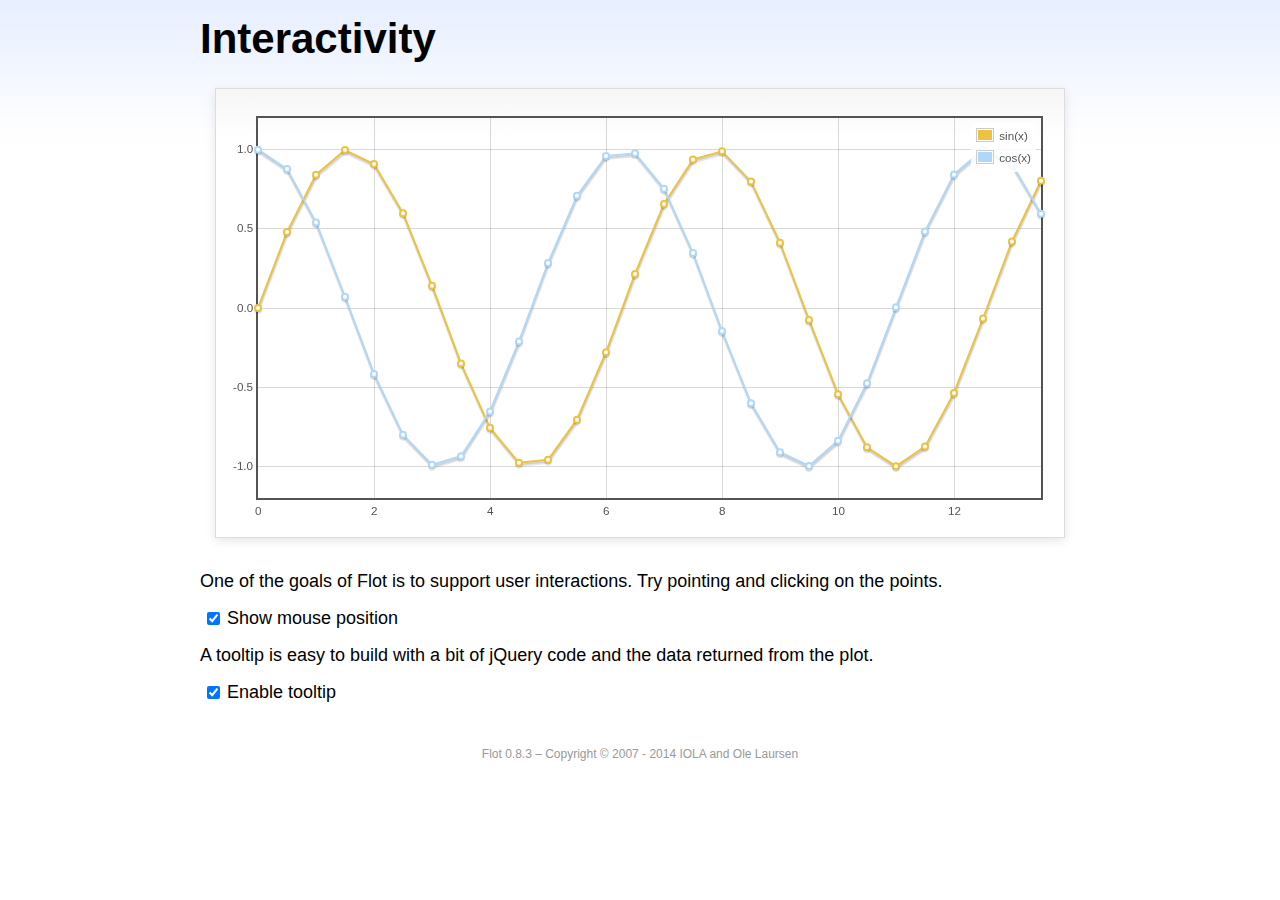
<file: medCV/report/static/libs/flot/examples/interacting/index.html>
<!DOCTYPE html PUBLIC "-//W3C//DTD HTML 4.01//EN" "http://www.w3.org/TR/html4/strict.dtd">
<html>
<head>
	<meta http-equiv="Content-Type" content="text/html; charset=utf-8">
	<title>Flot Examples: Interactivity</title>
	<link href="../examples.css" rel="stylesheet" type="text/css">
	<!--[if lte IE 8]><script language="javascript" type="text/javascript" src="../../excanvas.min.js"></script><![endif]-->
	<script language="javascript" type="text/javascript" src="../../jquery.js"></script>
	<script language="javascript" type="text/javascript" src="../../jquery.flot.js"></script>
	<script type="text/javascript">

	$(function() {

		var sin = [],
			cos = [];

		for (var i = 0; i < 14; i += 0.5) {
			sin.push([i, Math.sin(i)]);
			cos.push([i, Math.cos(i)]);
		}

		var plot = $.plot("#placeholder", [
			{ data: sin, label: "sin(x)"},
			{ data: cos, label: "cos(x)"}
		], {
			series: {
				lines: {
					show: true
				},
				points: {
					show: true
				}
			},
			grid: {
				hoverable: true,
				clickable: true
			},
			yaxis: {
				min: -1.2,
				max: 1.2
			}
		});

		$("<div id='tooltip'></div>").css({
			position: "absolute",
			display: "none",
			border: "1px solid #fdd",
			padding: "2px",
			"background-color": "#fee",
			opacity: 0.80
		}).appendTo("body");

		$("#placeholder").bind("plothover", function (event, pos, item) {

			if ($("#enablePosition:checked").length > 0) {
				var str = "(" + pos.x.toFixed(2) + ", " + pos.y.toFixed(2) + ")";
				$("#hoverdata").text(str);
			}

			if ($("#enableTooltip:checked").length > 0) {
				if (item) {
					var x = item.datapoint[0].toFixed(2),
						y = item.datapoint[1].toFixed(2);

					$("#tooltip").html(item.series.label + " of " + x + " = " + y)
						.css({top: item.pageY+5, left: item.pageX+5})
						.fadeIn(200);
				} else {
					$("#tooltip").hide();
				}
			}
		});

		$("#placeholder").bind("plotclick", function (event, pos, item) {
			if (item) {
				$("#clickdata").text(" - click point " + item.dataIndex + " in " + item.series.label);
				plot.highlight(item.series, item.datapoint);
			}
		});

		// Add the Flot version string to the footer

		$("#footer").prepend("Flot " + $.plot.version + " &ndash; ");
	});

	</script>
</head>
<body>
	<div id="header">
		<h2>Interactivity</h2>
	</div>

	<div id="content">

		<div class="demo-container">
			<div id="placeholder" class="demo-placeholder"></div>
		</div>

		<p>One of the goals of Flot is to support user interactions. Try pointing and clicking on the points.</p>

		<p>
			<label><input id="enablePosition" type="checkbox" checked="checked"></input>Show mouse position</label>
			<span id="hoverdata"></span>
			<span id="clickdata"></span>
		</p>

		<p>A tooltip is easy to build with a bit of jQuery code and the data returned from the plot.</p>

		<p><label><input id="enableTooltip" type="checkbox" checked="checked"></input>Enable tooltip</label></p>

	</div>

	<div id="footer">
		Copyright &copy; 2007 - 2014 IOLA and Ole Laursen
	</div>

</body>
</html>
</file>
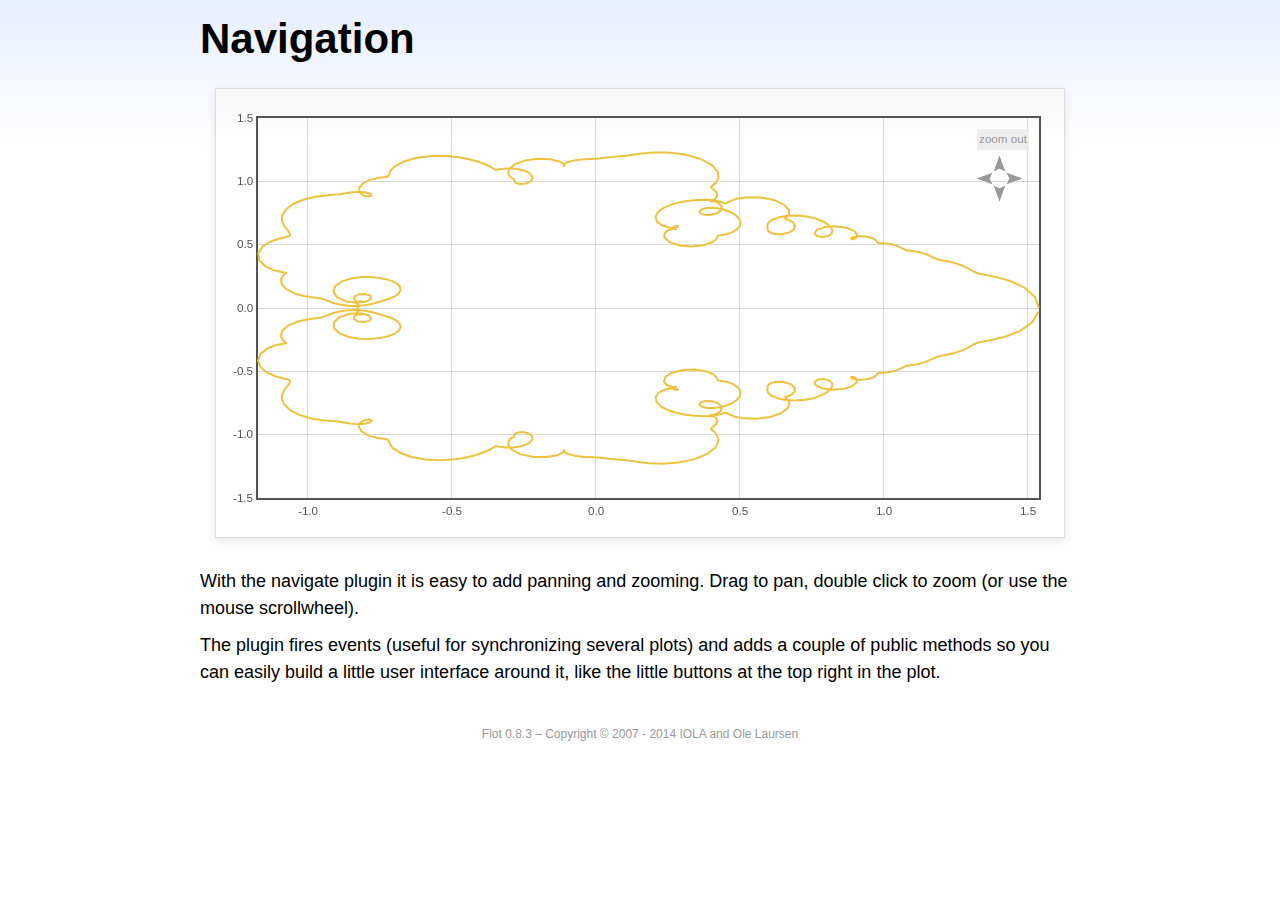
<file: medCV/report/static/libs/flot/examples/navigate/index.html>
<!DOCTYPE html PUBLIC "-//W3C//DTD HTML 4.01//EN" "http://www.w3.org/TR/html4/strict.dtd">
<html>
<head>
	<meta http-equiv="Content-Type" content="text/html; charset=utf-8">
	<title>Flot Examples: Navigation</title>
	<link href="../examples.css" rel="stylesheet" type="text/css">
	<style type="text/css">

	#placeholder .button {
		position: absolute;
		cursor: pointer;
	}

	#placeholder div.button {
		font-size: smaller;
		color: #999;
		background-color: #eee;
		padding: 2px;
	}
	.message {
		padding-left: 50px;
		font-size: smaller;
	}

	</style>
	<!--[if lte IE 8]><script language="javascript" type="text/javascript" src="../../excanvas.min.js"></script><![endif]-->
	<script language="javascript" type="text/javascript" src="../../jquery.js"></script>
	<script language="javascript" type="text/javascript" src="../../jquery.flot.js"></script>
	<script language="javascript" type="text/javascript" src="../../jquery.flot.navigate.js"></script>
	<script type="text/javascript">

	$(function() {

		// generate data set from a parametric function with a fractal look

		function sumf(f, t, m) {
			var res = 0;
			for (var i = 1; i < m; ++i) {
				res += f(i * i * t) / (i * i);
			}
			return res;
		}

		var d1 = [];
		for (var t = 0; t <= 2 * Math.PI; t += 0.01) {
			d1.push([sumf(Math.cos, t, 10), sumf(Math.sin, t, 10)]);
		}

		var data = [ d1 ],
			placeholder = $("#placeholder");

		var plot = $.plot(placeholder, data, {
			series: {
				lines: {
					show: true
				},
				shadowSize: 0
			},
			xaxis: {
				zoomRange: [0.1, 10],
				panRange: [-10, 10]
			},
			yaxis: {
				zoomRange: [0.1, 10],
				panRange: [-10, 10]
			},
			zoom: {
				interactive: true
			},
			pan: {
				interactive: true
			}
		});

		// show pan/zoom messages to illustrate events 

		placeholder.bind("plotpan", function (event, plot) {
			var axes = plot.getAxes();
			$(".message").html("Panning to x: "  + axes.xaxis.min.toFixed(2)
			+ " &ndash; " + axes.xaxis.max.toFixed(2)
			+ " and y: " + axes.yaxis.min.toFixed(2)
			+ " &ndash; " + axes.yaxis.max.toFixed(2));
		});

		placeholder.bind("plotzoom", function (event, plot) {
			var axes = plot.getAxes();
			$(".message").html("Zooming to x: "  + axes.xaxis.min.toFixed(2)
			+ " &ndash; " + axes.xaxis.max.toFixed(2)
			+ " and y: " + axes.yaxis.min.toFixed(2)
			+ " &ndash; " + axes.yaxis.max.toFixed(2));
		});

		// add zoom out button 

		$("<div class='button' style='right:20px;top:20px'>zoom out</div>")
			.appendTo(placeholder)
			.click(function (event) {
				event.preventDefault();
				plot.zoomOut();
			});

		// and add panning buttons

		// little helper for taking the repetitive work out of placing
		// panning arrows

		function addArrow(dir, right, top, offset) {
			$("<img class='button' src='arrow-" + dir + ".gif' style='right:" + right + "px;top:" + top + "px'>")
				.appendTo(placeholder)
				.click(function (e) {
					e.preventDefault();
					plot.pan(offset);
				});
		}

		addArrow("left", 55, 60, { left: -100 });
		addArrow("right", 25, 60, { left: 100 });
		addArrow("up", 40, 45, { top: -100 });
		addArrow("down", 40, 75, { top: 100 });

		// Add the Flot version string to the footer

		$("#footer").prepend("Flot " + $.plot.version + " &ndash; ");
	});

	</script>
</head>
<body>

	<div id="header">
		<h2>Navigation</h2>
	</div>

	<div id="content">

		<div class="demo-container">
			<div id="placeholder" class="demo-placeholder"></div>
		</div>

		<p class="message"></p>

		<p>With the navigate plugin it is easy to add panning and zooming. Drag to pan, double click to zoom (or use the mouse scrollwheel).</p>

		<p>The plugin fires events (useful for synchronizing several plots) and adds a couple of public methods so you can easily build a little user interface around it, like the little buttons at the top right in the plot.</p>

	</div>

	<div id="footer">
		Copyright &copy; 2007 - 2014 IOLA and Ole Laursen
	</div>

</body>
</html>
</file>
<file: medCV/report/static/libs/flot/examples/examples.css>
* {	padding: 0; margin: 0; vertical-align: top; }

body {
	background: url(background.png) repeat-x;
	font: 18px/1.5em "proxima-nova", Helvetica, Arial, sans-serif;
}

a {	color: #069; }
a:hover { color: #28b; }

h2 {
	margin-top: 15px;
	font: normal 32px "omnes-pro", Helvetica, Arial, sans-serif;
}

h3 {
	margin-left: 30px;
	font: normal 26px "omnes-pro", Helvetica, Arial, sans-serif;
	color: #666;
}

p {
	margin-top: 10px;
}

button {
	font-size: 18px;
	padding: 1px 7px;
}

input {
	font-size: 18px;
}

input[type=checkbox] {
	margin: 7px;
}

#header {
	position: relative;
	width: 900px;
	margin: auto;
}

#header h2 {
	margin-left: 10px;
	vertical-align: middle;
	font-size: 42px;
	font-weight: bold;
	text-decoration: none;
	color: #000;
}

#content {
	width: 880px;
	margin: 0 auto;
	padding: 10px;
}

#footer {
	margin-top: 25px;
	margin-bottom: 10px;
	text-align: center;
	font-size: 12px;
	color: #999;
}

.demo-container {
	box-sizing: border-box;
	width: 850px;
	height: 450px;
	padding: 20px 15px 15px 15px;
	margin: 15px auto 30px auto;
	border: 1px solid #ddd;
	background: #fff;
	background: linear-gradient(#f6f6f6 0, #fff 50px);
	background: -o-linear-gradient(#f6f6f6 0, #fff 50px);
	background: -ms-linear-gradient(#f6f6f6 0, #fff 50px);
	background: -moz-linear-gradient(#f6f6f6 0, #fff 50px);
	background: -webkit-linear-gradient(#f6f6f6 0, #fff 50px);
	box-shadow: 0 3px 10px rgba(0,0,0,0.15);
	-o-box-shadow: 0 3px 10px rgba(0,0,0,0.1);
	-ms-box-shadow: 0 3px 10px rgba(0,0,0,0.1);
	-moz-box-shadow: 0 3px 10px rgba(0,0,0,0.1);
	-webkit-box-shadow: 0 3px 10px rgba(0,0,0,0.1);
}

.demo-placeholder {
	width: 100%;
	height: 100%;
	font-size: 14px;
	line-height: 1.2em;
}

.legend table {
	border-spacing: 5px;
}
</file>
